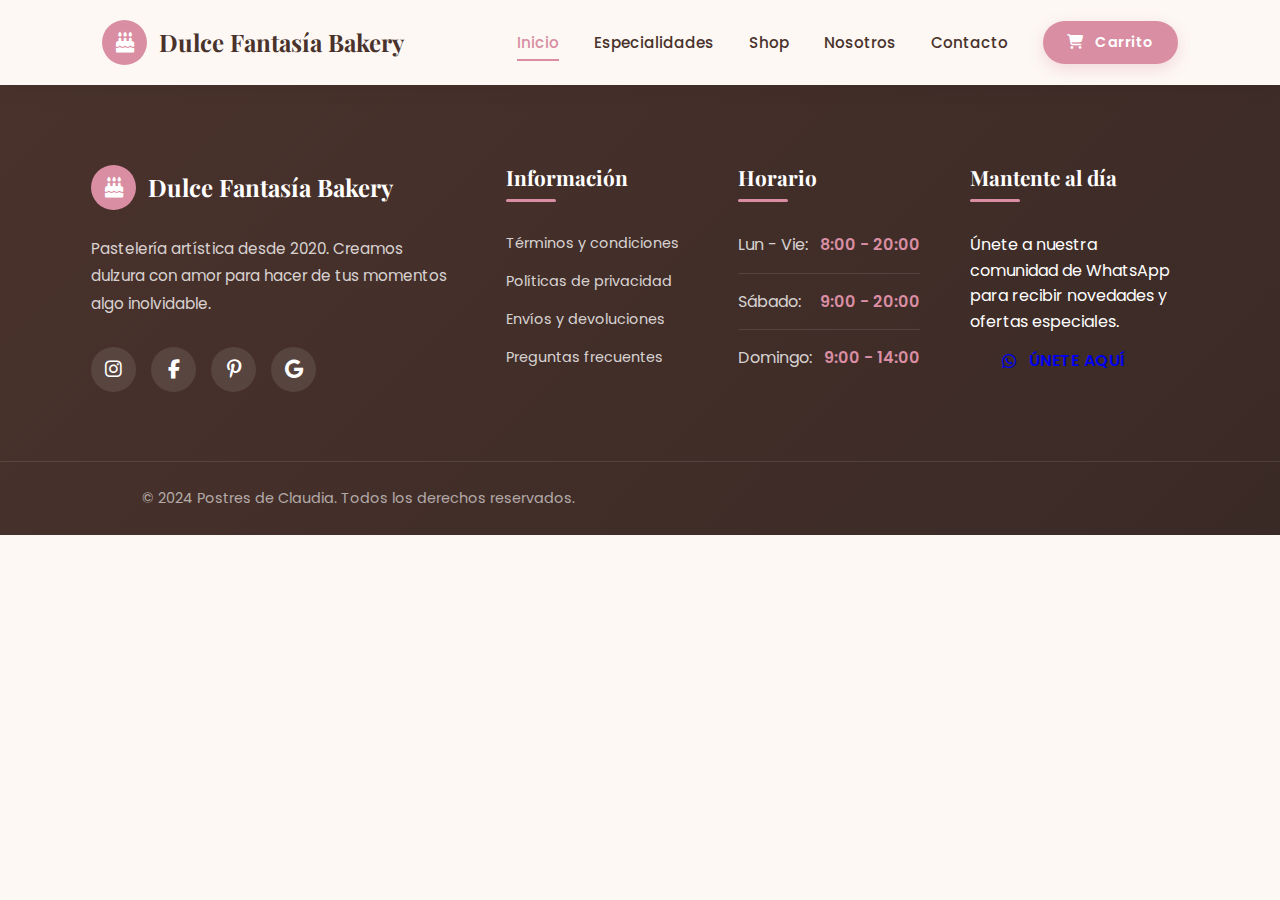
<file: envios y devoluciones.html>
<!DOCTYPE html>
<html lang="es">

<head>
    <meta charset="UTF-8">
    <meta name="viewport" content="width=device-width, initial-scale=1.0">
    <title>Postres de Claudia - Pastelería Artística</title>

    <!-- Meta tags para SEO y redes sociales -->
    <meta name="description"
        content="Pastelería artesanal Postres de Claudia. Endulzamos tus momentos especiales con pasteles y dulces artesanales hechos con amor.">
    <meta name="keywords"
        content="pastelería, postres, pasteles, dulces, repostería, Madrid, Claudia, croissants, tarta chocolate">
    <meta name="author" content="Postres de Claudia">
    <meta property="og:title" content="Postres de Claudia - Pastelería Artística">
    <meta property="og:description" content="Endulzamos tus momentos especiales con pasteles artesanales">
    <meta property="og:image" content="https://images.unsplash.com/photo-1535141192574-5d4897c12636">
    <meta property="og:url" content="https://postresdeclaudia.com">


    <!-- Fuentes e iconos -->
    <link
        href="https://fonts.googleapis.com/css2?family=Playfair+Display:wght@700&family=Poppins:wght@300;400;600&display=swap"
        rel="stylesheet">
    <link rel="stylesheet" href="https://cdnjs.cloudflare.com/ajax/libs/font-awesome/6.4.0/css/all.min.css">

    <!-- Favicon (simulado con emoji) -->
    <link rel="icon"
        href="data:image/svg+xml,<svg xmlns=%22http://www.w3.org/2000/svg%22 viewBox=%220 0 100 100%22><text y=%22.9em%22 font-size=%2290%22>🎂</text></svg>">
    <link rel="stylesheet" href="./style.css">
</head>

<body>
    <!-- Header -->
    <header>
        <a href="./index.html" class="logo">
            <div class="logo-icon">
                <i class="fas fa-birthday-cake"></i>
            </div>
            <span>Dulce Fantasía Bakery</span>
        </a>

        <button class="mobile-menu-btn" aria-label="Abrir menú">
            <i class="fas fa-bars"></i>
        </button>

        <nav aria-label="Navegación principal">
            <ul class="nav-list" role="menubar">
                <li role="none">
                    <a href="./index.html" class="nav-link active" role="menuitem" aria-current="page">Inicio</a>
                </li>
                <li role="none">
                    <a href="./index.html#especialidades" class="nav-link" role="menuitem">Especialidades</a>
                </li>
                <li role="none">
                    <a href="./index.html#shop" class="nav-link" role="menuitem">Shop</a>
                </li>
                <li role="none">
                    <a href="./index.html#nosotros" class="nav-link" role="menuitem">Nosotros</a>
                </li>
                <li role="none">
                    <a href="./index.html#contacto" class="nav-link" role="menuitem">Contacto</a>
                </li>
                <li role="none">
                    <a href="tel:+123456789" class="btn btn-primary btn-small" role="menuitem">
                        <i class="fas fa-shopping-cart"></i>
                        Carrito
                    </a>
                </li>
            </ul>
        </nav>
    </header>

    <!-- Informacion -->
    <section class="legal">
     
    </section>

    <!-- Footer -->
    <footer class="footer">
        <div class="footer-container">
            <!-- Columna 1: Logo y descripción -->
            <div class="footer-column logo-column">
                <a href="#inicio" class="footer-logo">
                    <div class="logo-icon">
                        <i class="fas fa-birthday-cake"></i>
                    </div>
                    <span>Dulce Fantasía Bakery</span>
                </a>
                <p class="footer-description">
                    Pastelería artística desde 2020. Creamos dulzura con amor para hacer de tus momentos algo
                    inolvidable.
                </p>
                <div class="social-links">
                    <a href="https://www.instagram.com/dulcefantasiaoficial/" class="social-link"
                        aria-label="Síguenos en Instagram">
                        <i class="fab fa-instagram"></i>
                    </a>
                    <a href="https://www.facebook.com/DulceFantasiaOficialCakeShop" class="social-link"
                        aria-label="Síguenos en Facebook">
                        <i class="fab fa-facebook-f"></i>
                    </a>
                    <a href="https://www.pinterest.com/dulcefantasiaoficial/" class="social-link"
                        aria-label="Síguenos en Pinterest">
                        <i class="fab fa-pinterest-p"></i>
                    </a>
                    <a href="https://sites.google.com/view/dulcefantasiacakeshop" class="social-link"
                        aria-label="Visita nuestra página web">
                        <i class="fab fa-google"></i>
                    </a>
                </div>
            </div>

            <!-- Columna 2: Legalidad -->
            <div class="footer-column">
                <h4 class="footer-title">Información</h4>
                <a class="footer-legal" href="./terminos y condiciones.html">Términos y condiciones</a>
                <a class="footer-legal" href="./politicas de privacidad.html">Políticas de privacidad</a>
                <a class="footer-legal" href="./envios y devoluciones.html">Envíos y devoluciones</a>
                <a class="footer-legal" href="./preguntas frecuentes.html">Preguntas frecuentes</a>
            </div>

            <!-- Columna 3: Horario -->
            <div class="footer-column">
                <h4 class="footer-title">Horario</h4>
                <ul class="footer-schedule">
                    <li>
                        <span class="day">Lun - Vie:</span>
                        <span class="time">8:00 - 20:00</span>
                    </li>
                    <li>
                        <span class="day">Sábado:</span>
                        <span class="time">9:00 - 20:00</span>
                    </li>
                    <li>
                        <span class="day">Domingo:</span>
                        <span class="time">9:00 - 14:00</span>
                    </li>
                </ul>
            </div>

            <!-- Columna 4: WhatsApp -->
            <div class="footer-column">
                <h4 class="footer-title">Mantente al día</h4>
                <p class="newsletter-text">Únete a nuestra comunidad de WhatsApp para recibir novedades y ofertas
                    especiales.</p>
                <a href="https://wa.me/34123456789" target="_blank" class="btn btn-whatsapp"
                    aria-label="Contáctanos por WhatsApp">
                    <i class="fab fa-whatsapp"></i>
                    ÚNETE AQUÍ
                </a>
            </div>
        </div>

        <!-- Línea separadora y copyright -->
        <div class="footer-bottom">
            <div class="footer-bottom-container">
                <p class="copyright">
                    © 2024 Postres de Claudia. Todos los derechos reservados.
                </p>
            </div>
        </div>
    </footer>
    <script src="./javascript.js"></script>
</body>

</html>
</file>
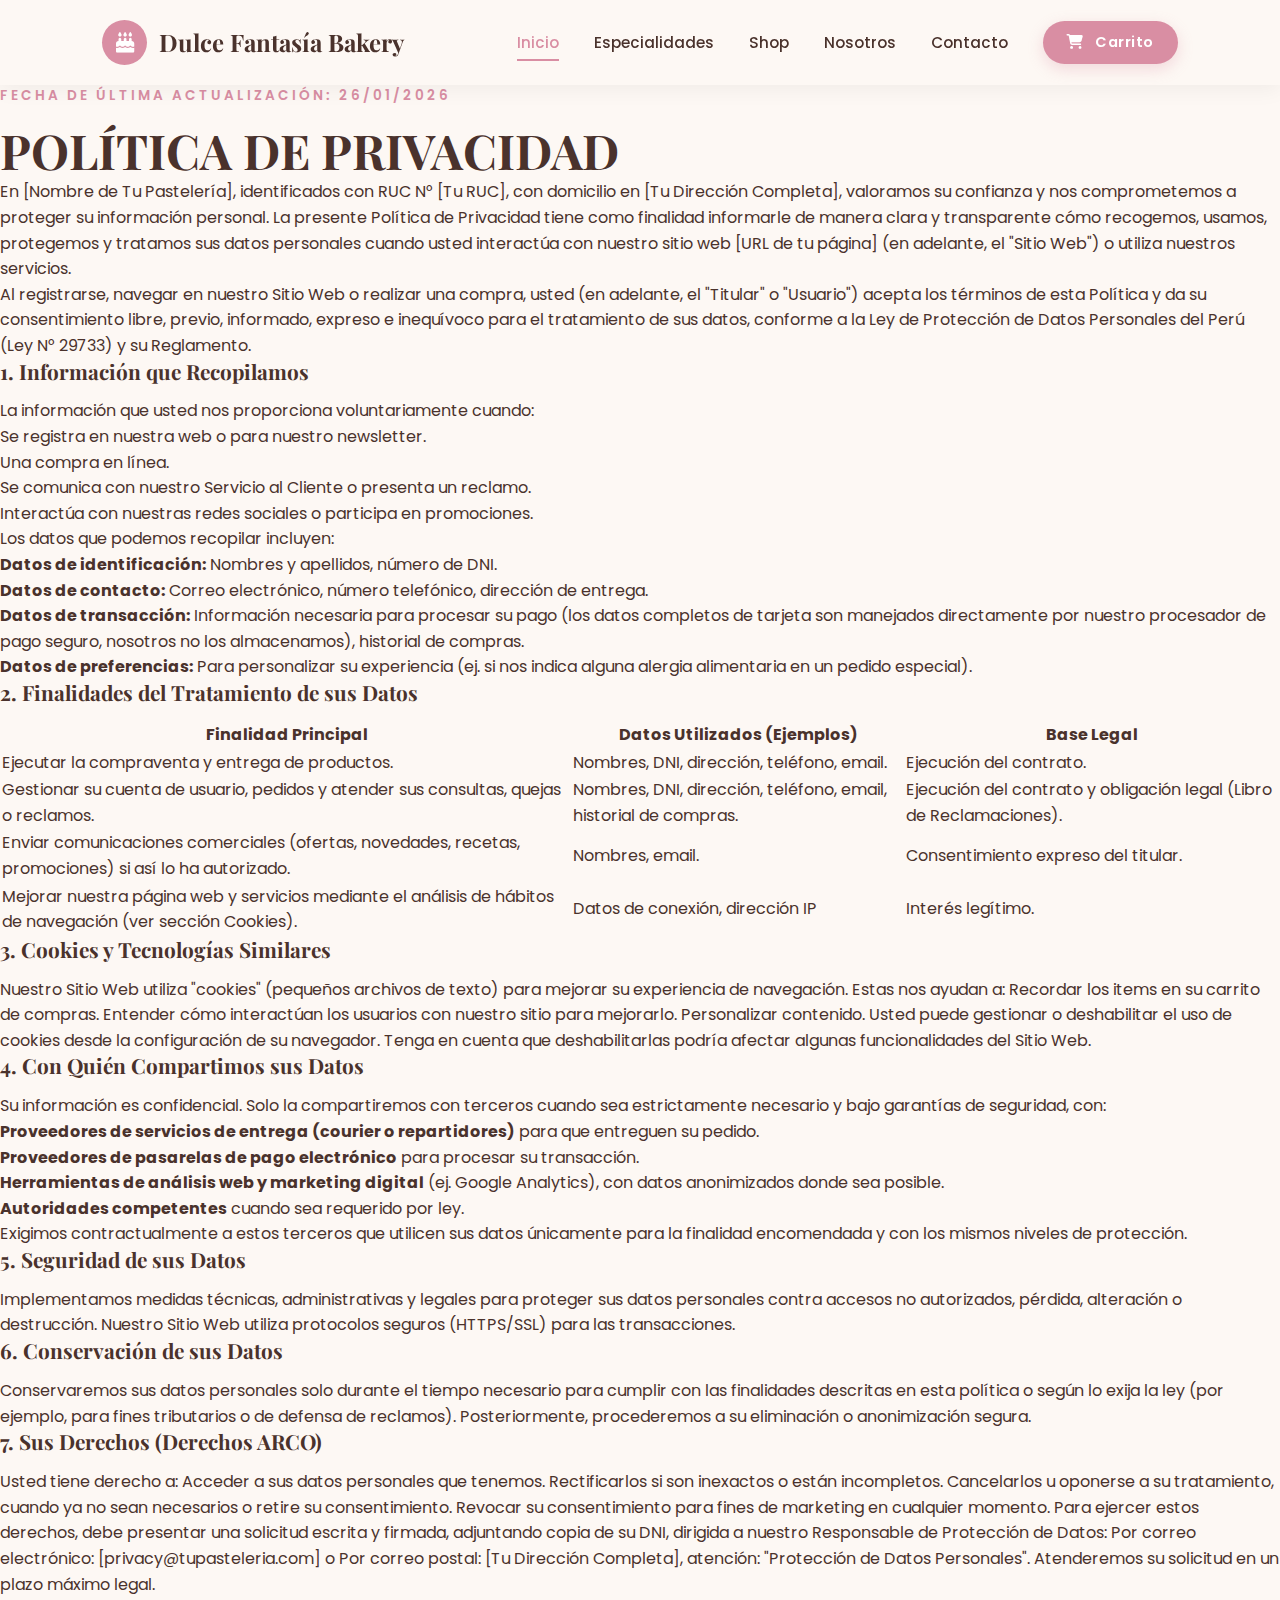
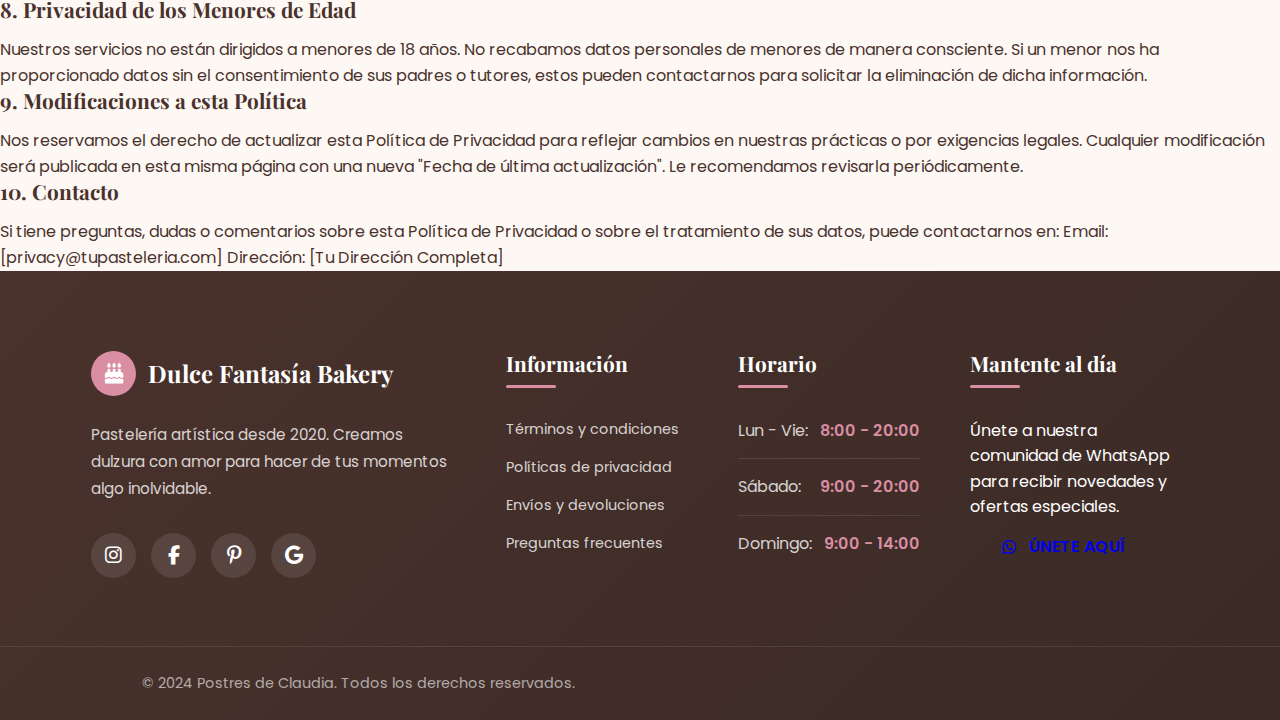
<file: politicas de privacidad.html>
<!DOCTYPE html>
<html lang="es">

<head>
    <meta charset="UTF-8">
    <meta name="viewport" content="width=device-width, initial-scale=1.0">
    <title>Postres de Claudia - Pastelería Artística</title>

    <!-- Meta tags para SEO y redes sociales -->
    <meta name="description"
        content="Pastelería artesanal Postres de Claudia. Endulzamos tus momentos especiales con pasteles y dulces artesanales hechos con amor.">
    <meta name="keywords"
        content="pastelería, postres, pasteles, dulces, repostería, Madrid, Claudia, croissants, tarta chocolate">
    <meta name="author" content="Postres de Claudia">
    <meta property="og:title" content="Postres de Claudia - Pastelería Artística">
    <meta property="og:description" content="Endulzamos tus momentos especiales con pasteles artesanales">
    <meta property="og:image" content="https://images.unsplash.com/photo-1535141192574-5d4897c12636">
    <meta property="og:url" content="https://postresdeclaudia.com">


    <!-- Fuentes e iconos -->
    <link
        href="https://fonts.googleapis.com/css2?family=Playfair+Display:wght@700&family=Poppins:wght@300;400;600&display=swap"
        rel="stylesheet">
    <link rel="stylesheet" href="https://cdnjs.cloudflare.com/ajax/libs/font-awesome/6.4.0/css/all.min.css">

    <!-- Favicon (simulado con emoji) -->
    <link rel="icon"
        href="data:image/svg+xml,<svg xmlns=%22http://www.w3.org/2000/svg%22 viewBox=%220 0 100 100%22><text y=%22.9em%22 font-size=%2290%22>🎂</text></svg>">
    <link rel="stylesheet" href="./style.css">
</head>

<body>
    <!-- Header -->
    <header>
        <a href="./index.html" class="logo">
            <div class="logo-icon">
                <i class="fas fa-birthday-cake"></i>
            </div>
            <span>Dulce Fantasía Bakery</span>
        </a>

        <button class="mobile-menu-btn" aria-label="Abrir menú">
            <i class="fas fa-bars"></i>
        </button>

        <nav aria-label="Navegación principal">
            <ul class="nav-list" role="menubar">
                <li role="none">
                    <a href="./index.html" class="nav-link active" role="menuitem" aria-current="page">Inicio</a>
                </li>
                <li role="none">
                    <a href="./index.html#especialidades" class="nav-link" role="menuitem">Especialidades</a>
                </li>
                <li role="none">
                    <a href="./index.html#shop" class="nav-link" role="menuitem">Shop</a>
                </li>
                <li role="none">
                    <a href="./index.html#nosotros" class="nav-link" role="menuitem">Nosotros</a>
                </li>
                <li role="none">
                    <a href="./index.html#contacto" class="nav-link" role="menuitem">Contacto</a>
                </li>
                <li role="none">
                    <a href="tel:+123456789" class="btn btn-primary btn-small" role="menuitem">
                        <i class="fas fa-shopping-cart"></i>
                        Carrito
                    </a>
                </li>
            </ul>
        </nav>
    </header>

    <!-- Informacion -->
    <section class="legal">
        <div class="class-legal">
            <p class="section-tag">Fecha de última actualización: 26/01/2026</p>
            <h2 class="section-legal">POLÍTICA DE PRIVACIDAD</h2>
            <div>
                <p class="section-legal-p"> En [Nombre de Tu Pastelería], identificados con RUC N° [Tu RUC], con
                    domicilio en [Tu Dirección Completa],
                    valoramos su confianza y nos comprometemos a proteger su información personal. La presente Política
                    de Privacidad tiene como
                    finalidad informarle de manera clara y transparente cómo recogemos, usamos, protegemos y tratamos
                    sus datos personales cuando
                    usted interactúa con nuestro sitio web [URL de tu página] (en adelante, el "Sitio Web") o utiliza
                    nuestros servicios.<br>Al
                    registrarse, navegar en nuestro Sitio Web o realizar una compra, usted (en adelante, el "Titular" o
                    "Usuario") acepta los términos
                    de esta Política y da su consentimiento libre, previo, informado, expreso e inequívoco para el
                    tratamiento de sus datos, conforme a
                    la Ley de Protección de Datos Personales del Perú (Ley N° 29733) y su Reglamento.
                </p>

                <h4>1. Información que Recopilamos </h4>
                <div class="section-legal-p">La información que usted nos proporciona voluntariamente cuando:
                    <ul>
                        <li>Se registra en nuestra web o para nuestro newsletter.</li>
                        <li>Una compra en línea.</li>
                        <li>Se comunica con nuestro Servicio al Cliente o presenta un reclamo.</li>
                        <li>Interactúa con nuestras redes sociales o participa en promociones.</li>
                    </ul>
                    Los datos que podemos recopilar incluyen:<br>
                    <ul>
                        <li><strong>Datos de identificación:</strong> Nombres y apellidos, número de DNI.</li>
                        <li><strong>Datos de contacto:</strong> Correo electrónico, número telefónico, dirección de
                            entrega.</li>
                        <li><strong>Datos de transacción:</strong> Información necesaria para procesar su pago (los
                            datos completos de tarjeta son manejados
                            directamente por nuestro procesador de pago seguro, nosotros no los almacenamos), historial
                            de compras.</li>
                        <li><strong>Datos de preferencias:</strong> Para personalizar su experiencia (ej. si nos indica
                            alguna alergia alimentaria en un
                            pedido especial).</li>
                    </ul>
                    <p class="section-legal-p"></p>
                </div>

                <h4>2. Finalidades del Tratamiento de sus Datos</h4>
                <div class="section-legal-p">
                    <table>
                        <thead>
                            <tr>
                                <th>Finalidad Principal</th>
                                <th>Datos Utilizados (Ejemplos)</th>
                                <th>Base Legal</th>
                            </tr>
                        </thead>
                        <tbody>
                            <tr>
                                <td>Ejecutar la compraventa y entrega de productos.</td>
                                <td>Nombres, DNI, dirección, teléfono, email.</td>
                                <td>Ejecución del contrato.</td>
                            </tr>
                            <tr>
                                <td>Gestionar su cuenta de usuario, pedidos y atender sus consultas, quejas o reclamos.
                                </td>
                                <td>Nombres, DNI, dirección, teléfono, email, historial de compras.</td>
                                <td>Ejecución del contrato y obligación legal (Libro de Reclamaciones).</td>
                            </tr>
                            <tr>
                                <td>Enviar comunicaciones comerciales (ofertas, novedades, recetas, promociones) si así
                                    lo ha autorizado.</td>
                                <td>Nombres, email.</td>
                                <td>Consentimiento expreso del titular.</td>
                            </tr>
                            <tr>
                                <td>Mejorar nuestra página web y servicios mediante el análisis de hábitos de navegación
                                    (ver sección Cookies).</td>
                                <td>Datos de conexión, dirección IP</td>
                                <td>Interés legítimo.</td>
                            </tr>
                        </tbody>
                    </table>
                </div>

                <H4>3. Cookies y Tecnologías Similares</H4>
                <p class="section-legal-p">Nuestro Sitio Web utiliza "cookies" (pequeños archivos de texto) para mejorar
                    su experiencia de navegación.
                    Estas nos ayudan a:
                    Recordar los items en su carrito de compras.
                    Entender cómo interactúan los usuarios con nuestro sitio para mejorarlo.
                    Personalizar contenido.
                    Usted puede gestionar o deshabilitar el uso de cookies desde la configuración de su navegador.
                    Tenga en cuenta que deshabilitarlas podría afectar algunas funcionalidades del Sitio Web.
                </p>

                <H4>4. Con Quién Compartimos sus Datos</H4>
                <div class="section-legal-p">Su información es confidencial. Solo la compartiremos con terceros cuando
                    sea estrictamente necesario y
                    bajo garantías de seguridad, con:
                    <ul>
                        <li><strong>Proveedores de servicios de entrega (courier o repartidores)</strong> para que
                            entreguen su pedido.</li>
                        <li><strong>Proveedores de pasarelas de pago electrónico</strong> para procesar su transacción.
                        </li>
                        <li><strong>Herramientas de análisis web y marketing digital</strong> (ej. Google Analytics),
                            con datos anonimizados donde sea
                            posible.</li>
                        <li><strong>Autoridades competentes</strong> cuando sea requerido por ley.</li>
                        Exigimos contractualmente a estos terceros que utilicen sus datos únicamente para la finalidad
                        encomendada y con los mismos
                        niveles de protección.</li>
                    </ul>
                </div>

                <H4>5. Seguridad de sus Datos</H4>
                <p class="section-legal-p">Implementamos medidas técnicas, administrativas y legales para proteger sus
                    datos personales contra accesos
                    no autorizados, pérdida, alteración o destrucción. Nuestro Sitio Web utiliza protocolos seguros
                    (HTTPS/SSL) para las transacciones.
                </p>

                <H4>6. Conservación de sus Datos</H4>
                <p class="section-legal-p">Conservaremos sus datos personales solo durante el tiempo necesario para
                    cumplir con las finalidades
                    descritas en esta política o según lo exija la ley (por ejemplo, para fines tributarios o de defensa
                    de reclamos). Posteriormente,
                    procederemos a su eliminación o anonimización segura.
                </p>

                <H4>7. Sus Derechos (Derechos ARCO)</H4>
                <p class="section-legal-p">Usted tiene derecho a:
                    Acceder a sus datos personales que tenemos.
                    Rectificarlos si son inexactos o están incompletos.
                    Cancelarlos u oponerse a su tratamiento, cuando ya no sean necesarios o retire su consentimiento.
                    Revocar su consentimiento para fines de marketing en cualquier momento.
                    Para ejercer estos derechos, debe presentar una solicitud escrita y firmada, adjuntando copia de su
                    DNI, dirigida a nuestro
                    Responsable de Protección de Datos:
                    Por correo electrónico: [privacy@tupasteleria.com] o
                    Por correo postal: [Tu Dirección Completa], atención: "Protección de Datos Personales".
                    Atenderemos su solicitud en un plazo máximo legal.
                </p>

                <H4>8. Privacidad de los Menores de Edad</H4>
                <p class="section-legal-p">Nuestros servicios no están dirigidos a menores de 18 años. No recabamos
                    datos personales de menores de
                    manera consciente. Si un menor nos ha proporcionado datos sin el consentimiento de sus padres o
                    tutores, estos pueden contactarnos
                    para solicitar la eliminación de dicha información.
                </p>

                <H4>9. Modificaciones a esta Política</H4>
                <p class="section-legal-p">Nos reservamos el derecho de actualizar esta Política de Privacidad para
                    reflejar cambios en nuestras
                    prácticas o por exigencias legales. Cualquier modificación será publicada en esta misma página con
                    una nueva "Fecha de última
                    actualización". Le recomendamos revisarla periódicamente.
                </p>

                <H4>10. Contacto</H4>
                <p class="section-legal-p">Si tiene preguntas, dudas o comentarios sobre esta Política de Privacidad o
                    sobre el tratamiento de sus
                    datos, puede contactarnos en:
                    Email: [privacy@tupasteleria.com]
                    Dirección: [Tu Dirección Completa]
                </p>
            </div>
        </div>
    </section>

    <!-- Footer -->
    <footer class="footer">
        <div class="footer-container">
            <!-- Columna 1: Logo y descripción -->
            <div class="footer-column logo-column">
                <a href="#inicio" class="footer-logo">
                    <div class="logo-icon">
                        <i class="fas fa-birthday-cake"></i>
                    </div>
                    <span>Dulce Fantasía Bakery</span>
                </a>
                <p class="footer-description">
                    Pastelería artística desde 2020. Creamos dulzura con amor para hacer de tus momentos algo
                    inolvidable.
                </p>
                <div class="social-links">
                    <a href="https://www.instagram.com/dulcefantasiaoficial/" class="social-link"
                        aria-label="Síguenos en Instagram">
                        <i class="fab fa-instagram"></i>
                    </a>
                    <a href="https://www.facebook.com/DulceFantasiaOficialCakeShop" class="social-link"
                        aria-label="Síguenos en Facebook">
                        <i class="fab fa-facebook-f"></i>
                    </a>
                    <a href="https://www.pinterest.com/dulcefantasiaoficial/" class="social-link"
                        aria-label="Síguenos en Pinterest">
                        <i class="fab fa-pinterest-p"></i>
                    </a>
                    <a href="https://sites.google.com/view/dulcefantasiacakeshop" class="social-link"
                        aria-label="Visita nuestra página web">
                        <i class="fab fa-google"></i>
                    </a>
                </div>
            </div>

            <!-- Columna 2: Legalidad -->
            <div class="footer-column">
                <h4 class="footer-title">Información</h4>
                <a class="footer-legal" href="./terminos y condiciones.html">Términos y condiciones</a>
                <a class="footer-legal" href="./politicas de privacidad.html">Políticas de privacidad</a>
                <a class="footer-legal" href="#">Envíos y devoluciones</a>
                <a class="footer-legal" href="#">Preguntas frecuentes</a>
            </div>

            <!-- Columna 3: Horario -->
            <div class="footer-column">
                <h4 class="footer-title">Horario</h4>
                <ul class="footer-schedule">
                    <li>
                        <span class="day">Lun - Vie:</span>
                        <span class="time">8:00 - 20:00</span>
                    </li>
                    <li>
                        <span class="day">Sábado:</span>
                        <span class="time">9:00 - 20:00</span>
                    </li>
                    <li>
                        <span class="day">Domingo:</span>
                        <span class="time">9:00 - 14:00</span>
                    </li>
                </ul>
            </div>

            <!-- Columna 4: WhatsApp -->
            <div class="footer-column">
                <h4 class="footer-title">Mantente al día</h4>
                <p class="newsletter-text">Únete a nuestra comunidad de WhatsApp para recibir novedades y ofertas
                    especiales.</p>
                <a href="https://wa.me/34123456789" target="_blank" class="btn btn-whatsapp"
                    aria-label="Contáctanos por WhatsApp">
                    <i class="fab fa-whatsapp"></i>
                    ÚNETE AQUÍ
                </a>
            </div>
        </div>

        <!-- Línea separadora y copyright -->
        <div class="footer-bottom">
            <div class="footer-bottom-container">
                <p class="copyright">
                    © 2024 Postres de Claudia. Todos los derechos reservados.
                </p>
            </div>
        </div>
    </footer>
    <script src="./javascript.js"></script>
</body>

</html>
</file>
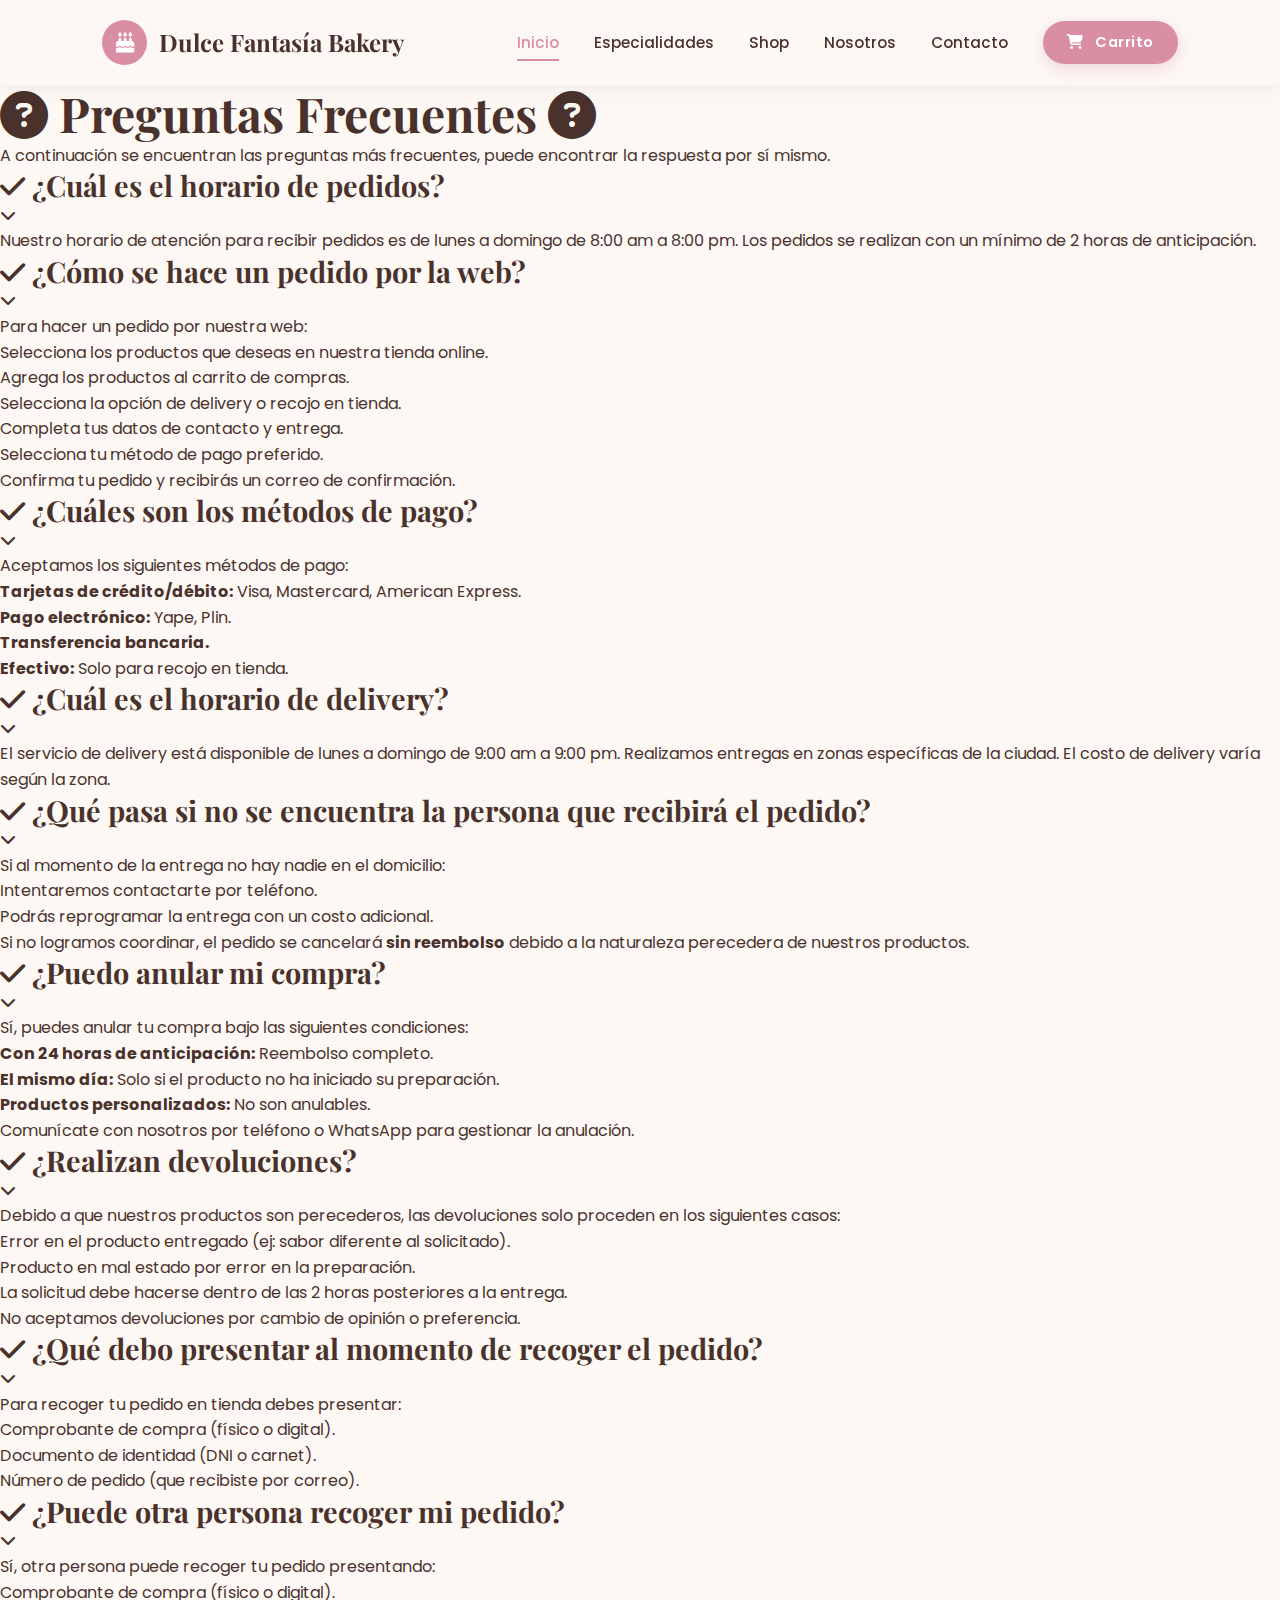
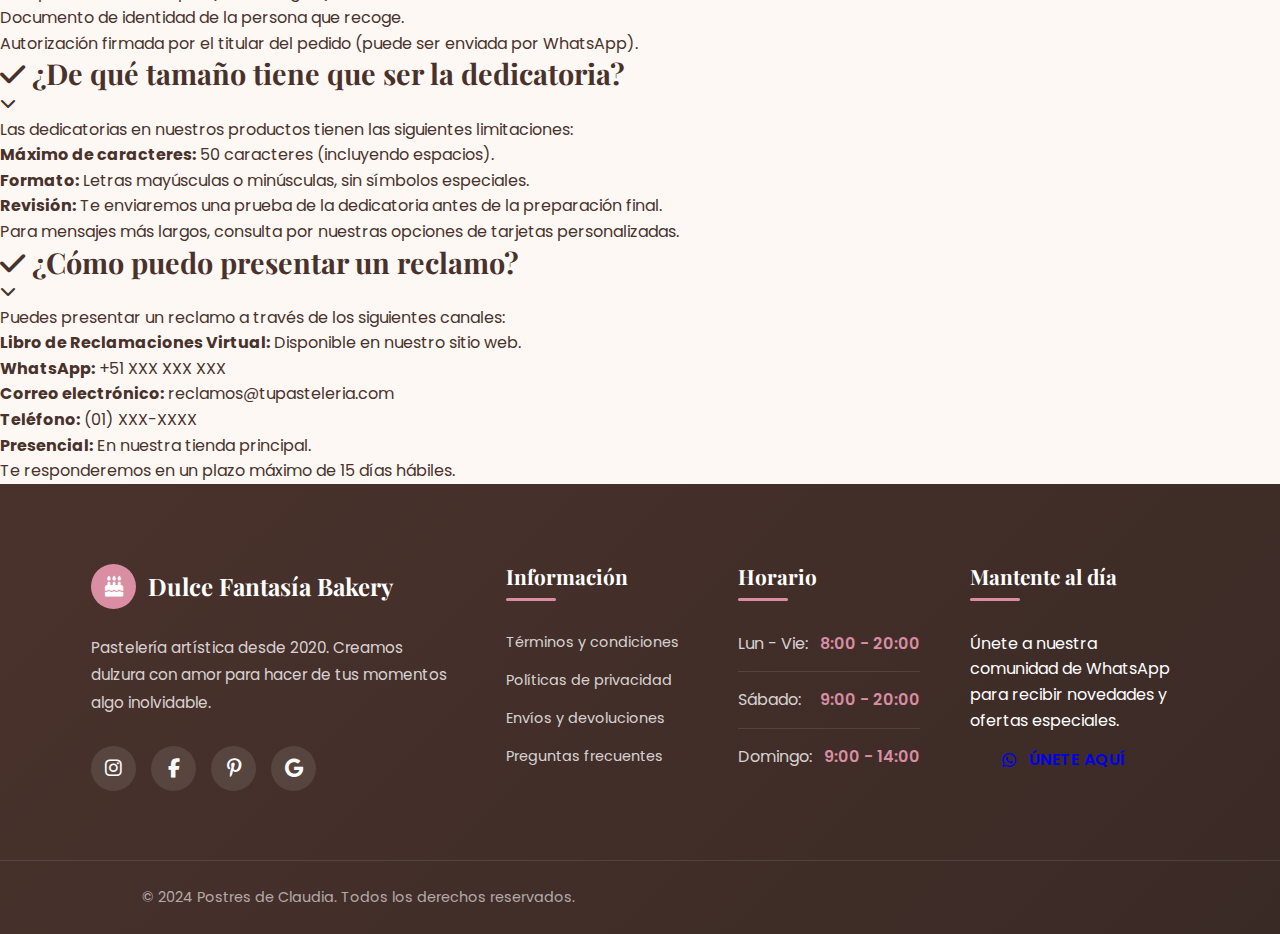
<file: preguntas frecuentes.html>
<!DOCTYPE html>
<html lang="es">

<head>
    <meta charset="UTF-8">
    <meta name="viewport" content="width=device-width, initial-scale=1.0">
    <title>Postres de Claudia - Pastelería Artística</title>

    <!-- Meta tags para SEO y redes sociales -->
    <meta name="description"
        content="Pastelería artesanal Postres de Claudia. Endulzamos tus momentos especiales con pasteles y dulces artesanales hechos con amor.">
    <meta name="keywords"
        content="pastelería, postres, pasteles, dulces, repostería, Madrid, Claudia, croissants, tarta chocolate">
    <meta name="author" content="Postres de Claudia">
    <meta property="og:title" content="Postres de Claudia - Pastelería Artística">
    <meta property="og:description" content="Endulzamos tus momentos especiales con pasteles artesanales">
    <meta property="og:image" content="https://images.unsplash.com/photo-1535141192574-5d4897c12636">
    <meta property="og:url" content="https://postresdeclaudia.com">


    <!-- Fuentes e iconos -->
    <link
        href="https://fonts.googleapis.com/css2?family=Playfair+Display:wght@700&family=Poppins:wght@300;400;600&display=swap"
        rel="stylesheet">
    <link rel="stylesheet" href="https://cdnjs.cloudflare.com/ajax/libs/font-awesome/6.4.0/css/all.min.css">

    <!-- Favicon (simulado con emoji) -->
    <link rel="icon"
        href="data:image/svg+xml,<svg xmlns=%22http://www.w3.org/2000/svg%22 viewBox=%220 0 100 100%22><text y=%22.9em%22 font-size=%2290%22>🎂</text></svg>">
    <link rel="stylesheet" href="./style.css">
</head>

<body>
    <!-- Header -->
    <header>
        <a href="./index.html" class="logo">
            <div class="logo-icon">
                <i class="fas fa-birthday-cake"></i>
            </div>
            <span>Dulce Fantasía Bakery</span>
        </a>

        <button class="mobile-menu-btn" aria-label="Abrir menú">
            <i class="fas fa-bars"></i>
        </button>

        <nav aria-label="Navegación principal">
            <ul class="nav-list" role="menubar">
                <li role="none">
                    <a href="./index.html" class="nav-link active" role="menuitem" aria-current="page">Inicio</a>
                </li>
                <li role="none">
                    <a href="./index.html#especialidades" class="nav-link" role="menuitem">Especialidades</a>
                </li>
                <li role="none">
                    <a href="./index.html#shop" class="nav-link" role="menuitem">Shop</a>
                </li>
                <li role="none">
                    <a href="./index.html#nosotros" class="nav-link" role="menuitem">Nosotros</a>
                </li>
                <li role="none">
                    <a href="./index.html#contacto" class="nav-link" role="menuitem">Contacto</a>
                </li>
                <li role="none">
                    <a href="tel:+123456789" class="btn btn-primary btn-small" role="menuitem">
                        <i class="fas fa-shopping-cart"></i>
                        Carrito
                    </a>
                </li>
            </ul>
        </nav>
    </header>

    <!-- Informacion -->
    <section class="legal">
        <h2 class="section-legal"><i class="fas fa-question-circle"></i> Preguntas Frecuentes <i
                class="fas fa-question-circle"></i></h2>
        <p class="faq-intro">
            A continuación se encuentran las preguntas más frecuentes, puede encontrar la respuesta por sí mismo.
        </p>

        <div class="faq-accordion">
            <!-- Pregunta 1 -->
            <div class="faq-item">
                <div class="faq-question">
                    <h3><i class="fa-solid fa-check">&nbsp</i>¿Cuál es el horario de pedidos?</h3>
                    <span class="faq-icon"><i class="fas fa-chevron-down"></i></span>
                </div>
                <div class="faq-answer">
                    <p class="faq-answer">Nuestro horario de atención para recibir pedidos es de lunes a domingo de 8:00 am a 8:00 pm. Los
                        pedidos se realizan con un mínimo de 2 horas de anticipación.</p>
                </div>
            </div>

            <!-- Pregunta 2 -->
            <div class="faq-item">
                <div class="faq-question">
                    <h3><i class="fa-solid fa-check">&nbsp</i>¿Cómo se hace un pedido por la web?</h3>
                    <span class="faq-icon"><i class="fas fa-chevron-down"></i></span>
                </div>
                <div class="faq-answer">
                    <p>Para hacer un pedido por nuestra web:</p>
                    <ol>
                        <li>Selecciona los productos que deseas en nuestra tienda online.</li>
                        <li>Agrega los productos al carrito de compras.</li>
                        <li>Selecciona la opción de delivery o recojo en tienda.</li>
                        <li>Completa tus datos de contacto y entrega.</li>
                        <li>Selecciona tu método de pago preferido.</li>
                        <li>Confirma tu pedido y recibirás un correo de confirmación.</li>
                    </ol>
                </div>
            </div>

            <!-- Pregunta 3 -->
            <div class="faq-item">
                <div class="faq-question">
                    <h3><i class="fa-solid fa-check">&nbsp</i>¿Cuáles son los métodos de pago?</h3>
                    <span class="faq-icon"><i class="fas fa-chevron-down"></i></span>
                </div>
                <div class="faq-answer">
                    <p>Aceptamos los siguientes métodos de pago:</p>
                    <ul>
                        <li><strong>Tarjetas de crédito/débito:</strong> Visa, Mastercard, American Express.</li>
                        <li><strong>Pago electrónico:</strong> Yape, Plin.</li>
                        <li><strong>Transferencia bancaria.</strong></li>
                        <li><strong>Efectivo:</strong> Solo para recojo en tienda.</li>
                    </ul>
                </div>
            </div>

            <!-- Pregunta 4 -->
            <div class="faq-item">
                <div class="faq-question">
                    <h3><i class="fa-solid fa-check">&nbsp</i>¿Cuál es el horario de delivery?</h3>
                    <span class="faq-icon"><i class="fas fa-chevron-down"></i></span>
                </div>
                <div class="faq-answer">
                    <p>El servicio de delivery está disponible de lunes a domingo de 9:00 am a 9:00 pm. Realizamos
                        entregas en zonas específicas de la ciudad. El costo de delivery varía según la zona.</p>
                </div>
            </div>

            <!-- Pregunta 5 -->
            <div class="faq-item">
                <div class="faq-question">
                    <h3><i class="fa-solid fa-check">&nbsp</i>¿Qué pasa si no se encuentra la persona que recibirá el pedido?</h3>
                    <span class="faq-icon"><i class="fas fa-chevron-down"></i></span>
                </div>
                <div class="faq-answer">
                    <p>Si al momento de la entrega no hay nadie en el domicilio:</p>
                    <ul>
                        <li>Intentaremos contactarte por teléfono.</li>
                        <li>Podrás reprogramar la entrega con un costo adicional.</li>
                        <li>Si no logramos coordinar, el pedido se cancelará <strong>sin reembolso</strong> debido a la
                            naturaleza perecedera de nuestros productos.</li>
                    </ul>
                </div>
            </div>

            <!-- Pregunta 6 -->
            <div class="faq-item">
                <div class="faq-question">
                    <h3><i class="fa-solid fa-check">&nbsp</i>¿Puedo anular mi compra?</h3>
                    <span class="faq-icon"><i class="fas fa-chevron-down"></i></span>
                </div>
                <div class="faq-answer">
                    <p>Sí, puedes anular tu compra bajo las siguientes condiciones:</p>
                    <ul>
                        <li><strong>Con 24 horas de anticipación:</strong> Reembolso completo.</li>
                        <li><strong>El mismo día:</strong> Solo si el producto no ha iniciado su preparación.</li>
                        <li><strong>Productos personalizados:</strong> No son anulables.</li>
                    </ul>
                    <p>Comunícate con nosotros por teléfono o WhatsApp para gestionar la anulación.</p>
                </div>
            </div>

            <!-- Pregunta 7 -->
            <div class="faq-item">
                <div class="faq-question">
                    <h3><i class="fa-solid fa-check">&nbsp</i>¿Realizan devoluciones?</h3>
                    <span class="faq-icon"><i class="fas fa-chevron-down"></i></span>
                </div>
                <div class="faq-answer">
                    <p>Debido a que nuestros productos son perecederos, las devoluciones solo proceden en los siguientes
                        casos:</p>
                    <ul>
                        <li>Error en el producto entregado (ej: sabor diferente al solicitado).</li>
                        <li>Producto en mal estado por error en la preparación.</li>
                        <li>La solicitud debe hacerse dentro de las 2 horas posteriores a la entrega.</li>
                    </ul>
                    <p>No aceptamos devoluciones por cambio de opinión o preferencia.</p>
                </div>
            </div>

            <!-- Pregunta 8 -->
            <div class="faq-item">
                <div class="faq-question">
                    <h3><i class="fa-solid fa-check">&nbsp</i>¿Qué debo presentar al momento de recoger el pedido?</h3>
                    <span class="faq-icon"><i class="fas fa-chevron-down"></i></span>
                </div>
                <div class="faq-answer">
                    <p>Para recoger tu pedido en tienda debes presentar:</p>
                    <ul>
                        <li>Comprobante de compra (físico o digital).</li>
                        <li>Documento de identidad (DNI o carnet).</li>
                        <li>Número de pedido (que recibiste por correo).</li>
                    </ul>
                </div>
            </div>

            <!-- Pregunta 9 -->
            <div class="faq-item">
                <div class="faq-question">
                    <h3><i class="fa-solid fa-check">&nbsp</i>¿Puede otra persona recoger mi pedido?</h3>
                    <span class="faq-icon"><i class="fas fa-chevron-down"></i></span>
                </div>
                <div class="faq-answer">
                    <p>Sí, otra persona puede recoger tu pedido presentando:</p>
                    <ul>
                        <li>Comprobante de compra (físico o digital).</li>
                        <li>Documento de identidad de la persona que recoge.</li>
                        <li>Autorización firmada por el titular del pedido (puede ser enviada por WhatsApp).</li>
                    </ul>
                </div>
            </div>

            <!-- Pregunta 10 -->
            <div class="faq-item">
                <div class="faq-question">
                    <h3><i class="fa-solid fa-check">&nbsp</i>¿De qué tamaño tiene que ser la dedicatoria?</h3>
                    <span class="faq-icon"><i class="fas fa-chevron-down"></i></span>
                </div>
                <div class="faq-answer">
                    <p>Las dedicatorias en nuestros productos tienen las siguientes limitaciones:</p>
                    <ul>
                        <li><strong>Máximo de caracteres:</strong> 50 caracteres (incluyendo espacios).</li>
                        <li><strong>Formato:</strong> Letras mayúsculas o minúsculas, sin símbolos especiales.</li>
                        <li><strong>Revisión:</strong> Te enviaremos una prueba de la dedicatoria antes de la
                            preparación final.</li>
                    </ul>
                    <p>Para mensajes más largos, consulta por nuestras opciones de tarjetas personalizadas.</p>
                </div>
            </div>

            <!-- Pregunta 11 -->
            <div class="faq-item">
                <div class="faq-question">
                    <h3><i class="fa-solid fa-check">&nbsp</i>¿Cómo puedo presentar un reclamo?</h3>
                    <span class="faq-icon"><i class="fas fa-chevron-down"></i></span>
                </div>
                <div class="faq-answer">
                    <p>Puedes presentar un reclamo a través de los siguientes canales:</p>
                    <ul>
                        <li><strong>Libro de Reclamaciones Virtual:</strong> Disponible en nuestro sitio web.</li>
                        <li><strong>WhatsApp:</strong> +51 XXX XXX XXX</li>
                        <li><strong>Correo electrónico:</strong> reclamos@tupasteleria.com</li>
                        <li><strong>Teléfono:</strong> (01) XXX-XXXX</li>
                        <li><strong>Presencial:</strong> En nuestra tienda principal.</li>
                    </ul>
                    <p>Te responderemos en un plazo máximo de 15 días hábiles.</p>
                </div>
            </div>
        </div>


    </section>

    <!-- Footer -->
    <footer class="footer">
        <div class="footer-container">
            <!-- Columna 1: Logo y descripción -->
            <div class="footer-column logo-column">
                <a href="#inicio" class="footer-logo">
                    <div class="logo-icon">
                        <i class="fas fa-birthday-cake"></i>
                    </div>
                    <span>Dulce Fantasía Bakery</span>
                </a>
                <p class="footer-description">
                    Pastelería artística desde 2020. Creamos dulzura con amor para hacer de tus momentos algo
                    inolvidable.
                </p>
                <div class="social-links">
                    <a href="https://www.instagram.com/dulcefantasiaoficial/" class="social-link"
                        aria-label="Síguenos en Instagram">
                        <i class="fab fa-instagram"></i>
                    </a>
                    <a href="https://www.facebook.com/DulceFantasiaOficialCakeShop" class="social-link"
                        aria-label="Síguenos en Facebook">
                        <i class="fab fa-facebook-f"></i>
                    </a>
                    <a href="https://www.pinterest.com/dulcefantasiaoficial/" class="social-link"
                        aria-label="Síguenos en Pinterest">
                        <i class="fab fa-pinterest-p"></i>
                    </a>
                    <a href="https://sites.google.com/view/dulcefantasiacakeshop" class="social-link"
                        aria-label="Visita nuestra página web">
                        <i class="fab fa-google"></i>
                    </a>
                </div>
            </div>

            <!-- Columna 2: Legalidad -->
            <div class="footer-column">
                <h4 class="footer-title">Información</h4>
                <a class="footer-legal" href="./terminos y condiciones.html">Términos y condiciones</a>
                <a class="footer-legal" href="./politicas de privacidad.html">Políticas de privacidad</a>
                <a class="footer-legal" href="./envios y devoluciones.html">Envíos y devoluciones</a>
                <a class="footer-legal" href="./preguntas frecuentes.html">Preguntas frecuentes</a>
            </div>

            <!-- Columna 3: Horario -->
            <div class="footer-column">
                <h4 class="footer-title">Horario</h4>
                <ul class="footer-schedule">
                    <li>
                        <span class="day">Lun - Vie:</span>
                        <span class="time">8:00 - 20:00</span>
                    </li>
                    <li>
                        <span class="day">Sábado:</span>
                        <span class="time">9:00 - 20:00</span>
                    </li>
                    <li>
                        <span class="day">Domingo:</span>
                        <span class="time">9:00 - 14:00</span>
                    </li>
                </ul>
            </div>

            <!-- Columna 4: WhatsApp -->
            <div class="footer-column">
                <h4 class="footer-title">Mantente al día</h4>
                <p class="newsletter-text">Únete a nuestra comunidad de WhatsApp para recibir novedades y ofertas
                    especiales.</p>
                <a href="https://wa.me/34123456789" target="_blank" class="btn btn-whatsapp"
                    aria-label="Contáctanos por WhatsApp">
                    <i class="fab fa-whatsapp"></i>
                    ÚNETE AQUÍ
                </a>
            </div>
        </div>

        <!-- Línea separadora y copyright -->
        <div class="footer-bottom">
            <div class="footer-bottom-container">
                <p class="copyright">
                    © 2024 Postres de Claudia. Todos los derechos reservados.
                </p>
            </div>
        </div>
    </footer>
</body>
    <script src="./javascript.js"></script>
</html>
</file>
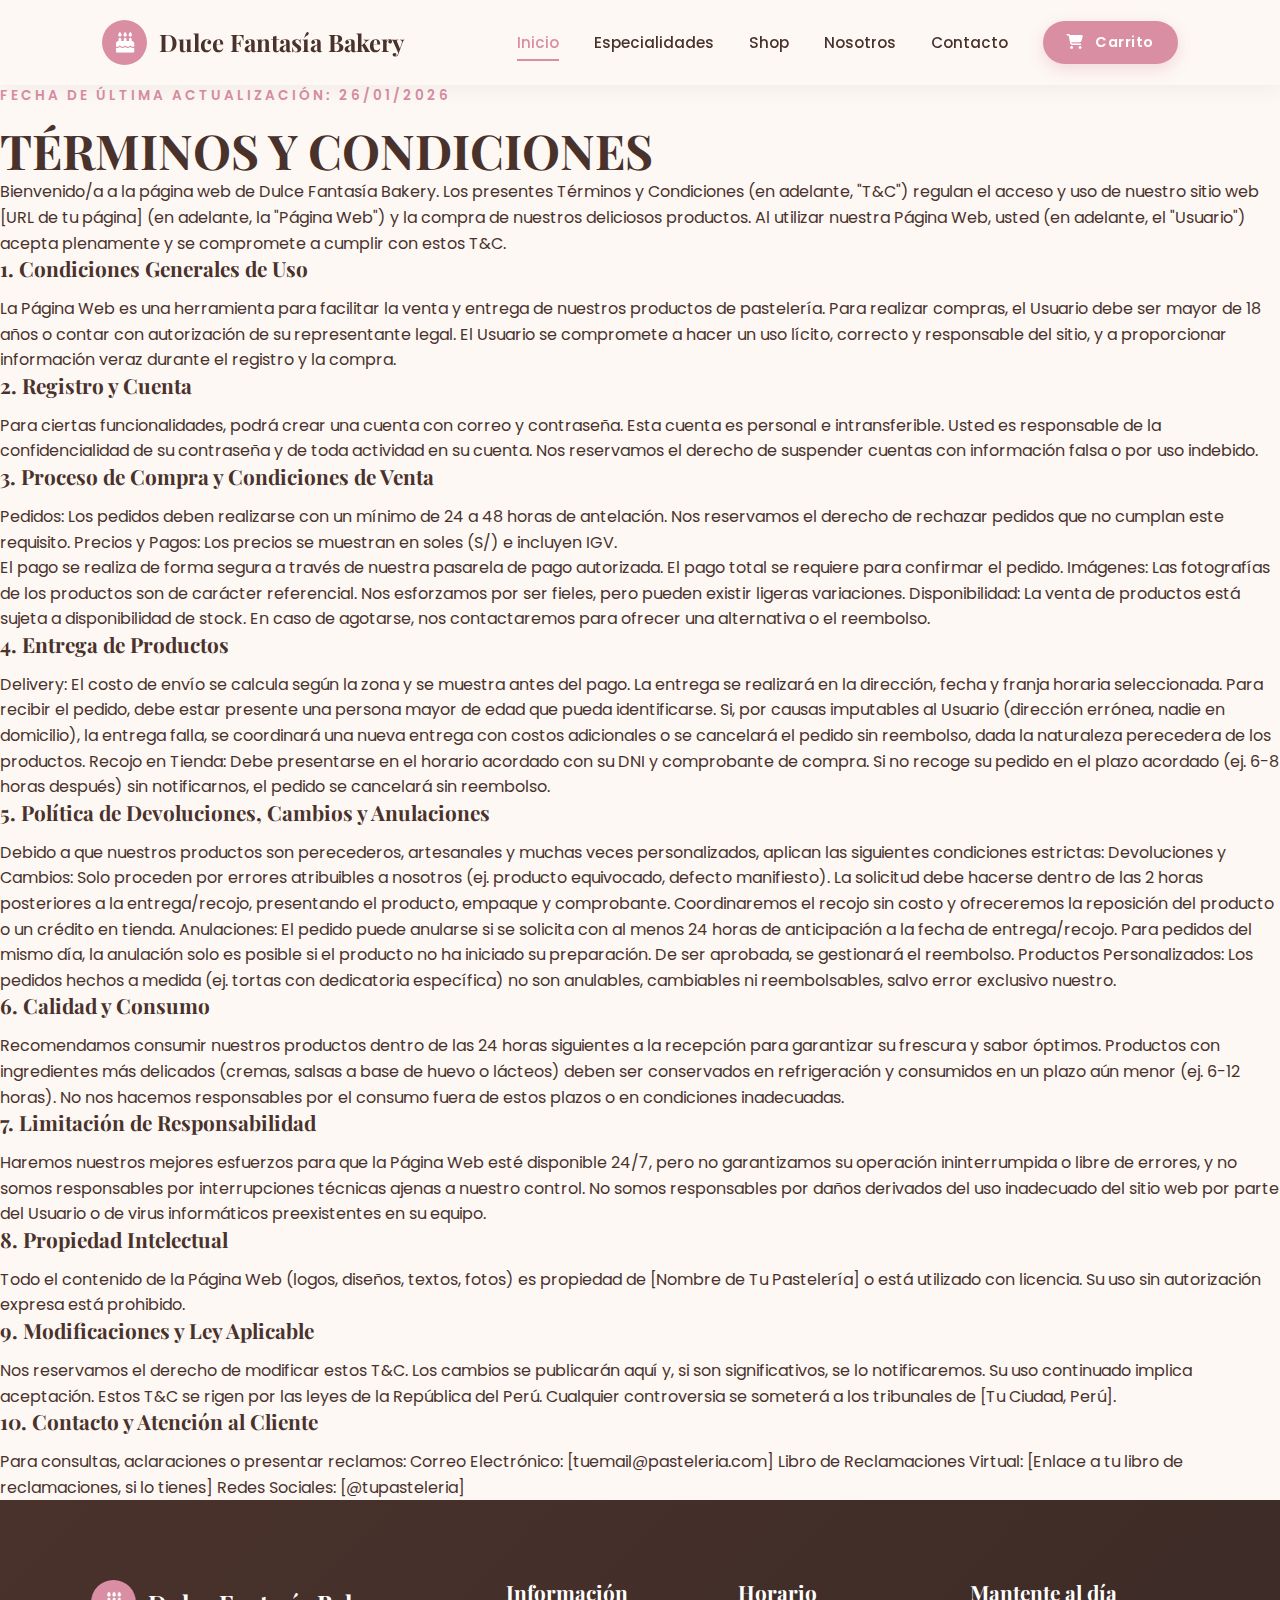
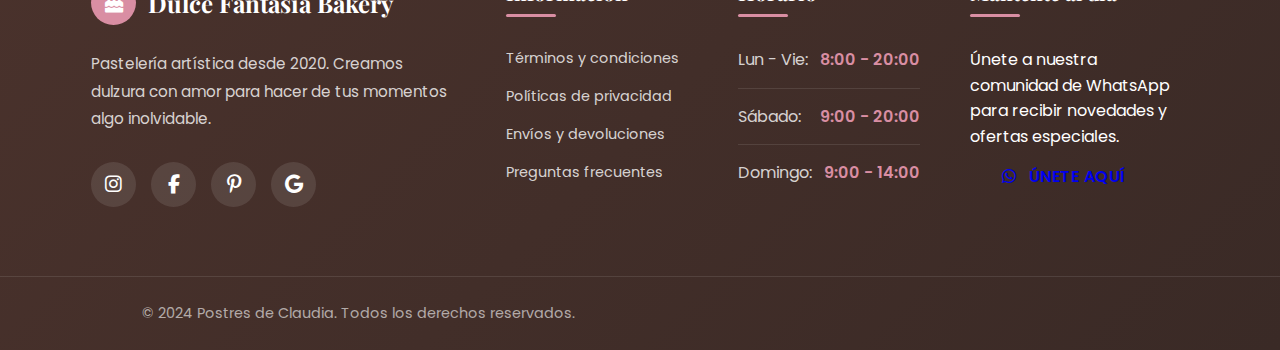
<file: terminos y condiciones.html>
<!DOCTYPE html>
<html lang="es">
<head>
    <meta charset="UTF-8">
    <meta name="viewport" content="width=device-width, initial-scale=1.0">
    <title>Postres de Claudia - Pastelería Artística</title>
    
    <!-- Meta tags para SEO y redes sociales -->
    <meta name="description" content="Pastelería artesanal Postres de Claudia. Endulzamos tus momentos especiales con pasteles y dulces artesanales hechos con amor.">
    <meta name="keywords" content="pastelería, postres, pasteles, dulces, repostería, Madrid, Claudia, croissants, tarta chocolate">
    <meta name="author" content="Postres de Claudia">
    <meta property="og:title" content="Postres de Claudia - Pastelería Artística">
    <meta property="og:description" content="Endulzamos tus momentos especiales con pasteles artesanales">
    <meta property="og:image" content="https://images.unsplash.com/photo-1535141192574-5d4897c12636">
    <meta property="og:url" content="https://postresdeclaudia.com">


    <!-- Fuentes e iconos -->
    <link href="https://fonts.googleapis.com/css2?family=Playfair+Display:wght@700&family=Poppins:wght@300;400;600&display=swap" rel="stylesheet">
    <link rel="stylesheet" href="https://cdnjs.cloudflare.com/ajax/libs/font-awesome/6.4.0/css/all.min.css">
    
    <!-- Favicon (simulado con emoji) -->
    <link rel="icon" href="data:image/svg+xml,<svg xmlns=%22http://www.w3.org/2000/svg%22 viewBox=%220 0 100 100%22><text y=%22.9em%22 font-size=%2290%22>🎂</text></svg>">
    <link rel="stylesheet" href="./style.css">
</head>
<body>
    <!-- Header -->
    <header>
        <a href="./index.html" class="logo">
            <div class="logo-icon">
                <i class="fas fa-birthday-cake"></i>
            </div>
            <span>Dulce Fantasía Bakery</span>
        </a>
        
        <button class="mobile-menu-btn" aria-label="Abrir menú">
            <i class="fas fa-bars"></i>
        </button>
        
        <nav aria-label="Navegación principal">
            <ul class="nav-list" role="menubar">
                <li role="none">
                    <a href="./index.html" class="nav-link active" role="menuitem" aria-current="page">Inicio</a>
                </li>
                <li role="none">
                    <a href="./index.html#especialidades" class="nav-link" role="menuitem">Especialidades</a>
                </li>
                <li role="none">
                    <a href="./index.html#shop" class="nav-link" role="menuitem">Shop</a>
                </li>
                <li role="none">
                    <a href="./index.html#nosotros" class="nav-link" role="menuitem">Nosotros</a>
                </li>
                <li role="none">
                    <a href="./index.html#contacto" class="nav-link" role="menuitem">Contacto</a>
                </li>
                <li role="none">
                    <a href="tel:+123456789" class="btn btn-primary btn-small" role="menuitem">
                        <i class="fas fa-shopping-cart"></i>
                        Carrito
                    </a>
                </li>
            </ul>
        </nav>
    </header>

    <!-- Informacion -->
    <section class="legal">
        <div class="class-legal">
            <p class="section-tag">Fecha de última actualización: 26/01/2026</p>
            <h2 class="section-legal">TÉRMINOS Y CONDICIONES</h2>
            <div>
            <p class="section-legal-p"> Bienvenido/a a la página web de Dulce Fantasía Bakery. Los presentes Términos y Condiciones (en adelante, "T&C")
                regulan el acceso y uso de nuestro sitio web [URL de tu página] (en adelante, la "Página Web") y la compra de nuestros deliciosos 
                productos. Al utilizar nuestra Página Web, usted (en adelante, el "Usuario") acepta plenamente y se compromete a cumplir con estos 
                T&C.</p>
            <h4>1. Condiciones Generales de Uso </h4> 
            <p class="section-legal-p">La Página Web es una herramienta para facilitar la venta y entrega de nuestros productos de pastelería. 
                Para realizar compras, el Usuario debe ser mayor de 18 años o contar con autorización de su representante legal. El Usuario se 
                compromete a hacer un uso lícito, correcto y responsable del sitio, y a proporcionar información veraz durante el registro y la compra.</p>

            <h4>2. Registro y Cuenta</h4>
            <p class="section-legal-p">Para ciertas funcionalidades, podrá crear una cuenta con correo y contraseña. Esta cuenta es personal e 
                intransferible. Usted es responsable de la confidencialidad de su contraseña y de toda actividad en su cuenta. Nos reservamos el 
                derecho de suspender cuentas con información falsa o por uso indebido.</p>

            <H4>3. Proceso de Compra y Condiciones de Venta</H4>
            <p class="section-legal-p">Pedidos: Los pedidos deben realizarse con un mínimo de 24 a 48 horas de antelación. Nos reservamos el derecho 
                de rechazar pedidos que no cumplan este requisito. Precios y Pagos: Los precios se muestran en soles (S/) e incluyen IGV.<br>El pago 
                se realiza de forma segura a través de nuestra pasarela de pago autorizada. El pago total se requiere para confirmar el pedido. 
                Imágenes: Las fotografías de los productos son de carácter referencial. Nos esforzamos por ser fieles, pero pueden existir ligeras 
                variaciones. Disponibilidad: La venta de productos está sujeta a disponibilidad de stock. En caso de agotarse, nos contactaremos 
                para ofrecer una alternativa o el reembolso.</p>

            <H4>4. Entrega de Productos</H4>
            <p class="section-legal-p">Delivery:
                El costo de envío se calcula según la zona y se muestra antes del pago.
                La entrega se realizará en la dirección, fecha y franja horaria seleccionada.
                Para recibir el pedido, debe estar presente una persona mayor de edad que pueda identificarse.
                Si, por causas imputables al Usuario (dirección errónea, nadie en domicilio), la entrega falla, se coordinará una nueva entrega con costos 
                adicionales o se cancelará el pedido sin reembolso, dada la naturaleza perecedera de los productos.
                Recojo en Tienda:
                Debe presentarse en el horario acordado con su DNI y comprobante de compra.
                Si no recoge su pedido en el plazo acordado (ej. 6-8 horas después) sin notificarnos, el pedido se cancelará sin reembolso.</p>

            <H4>5. Política de Devoluciones, Cambios y Anulaciones</H4>
            <p class="section-legal-p">Debido a que nuestros productos son perecederos, artesanales y muchas veces personalizados, aplican las siguientes 
                condiciones estrictas:
                Devoluciones y Cambios: Solo proceden por errores atribuibles a nosotros (ej. producto equivocado, defecto manifiesto). La solicitud debe 
                hacerse dentro de las 2 horas posteriores a la entrega/recojo, presentando el producto, empaque y comprobante. Coordinaremos el recojo sin 
                costo y ofreceremos la reposición del producto o un crédito en tienda.
                Anulaciones: El pedido puede anularse si se solicita con al menos 24 horas de anticipación a la fecha de entrega/recojo. Para pedidos del 
                mismo día, la anulación solo es posible si el producto no ha iniciado su preparación. De ser aprobada, se gestionará el reembolso.
                Productos Personalizados: Los pedidos hechos a medida (ej. tortas con dedicatoria específica) no son anulables, cambiables ni reembolsables, 
                salvo error exclusivo nuestro.</p>

            <H4>6. Calidad y Consumo</H4>
            <p class="section-legal-p">Recomendamos consumir nuestros productos dentro de las 24 horas siguientes a la recepción para garantizar su frescura y 
                sabor óptimos.
                Productos con ingredientes más delicados (cremas, salsas a base de huevo o lácteos) deben ser conservados en refrigeración y consumidos en 
                un plazo aún menor (ej. 6-12 horas). No nos hacemos responsables por el consumo fuera de estos plazos o en condiciones inadecuadas.</p>
            <H4>7. Limitación de Responsabilidad</H4>
            <p class="section-legal-p">Haremos nuestros mejores esfuerzos para que la Página Web esté disponible 24/7, pero no garantizamos su operación 
                ininterrumpida o libre de errores, y no somos responsables por interrupciones técnicas ajenas a nuestro control.
                No somos responsables por daños derivados del uso inadecuado del sitio web por parte del Usuario o de virus informáticos preexistentes en 
                su equipo.</p>
            <H4>8. Propiedad Intelectual</H4>
            <p class="section-legal-p">Todo el contenido de la Página Web (logos, diseños, textos, fotos) es propiedad de [Nombre de Tu Pastelería] 
            o está utilizado con licencia. Su uso sin autorización expresa está prohibido.</p>
            <H4>9. Modificaciones y Ley Aplicable</H4>
            <p class="section-legal-p">Nos reservamos el derecho de modificar estos T&C. Los cambios se publicarán aquí y, si son significativos, se lo 
                notificaremos. Su uso continuado implica aceptación.
                Estos T&C se rigen por las leyes de la República del Perú. Cualquier controversia se someterá a los tribunales de [Tu Ciudad, Perú].

            <H4>10. Contacto y Atención al Cliente</H4>
            <p class="section-legal-p">Para consultas, aclaraciones o presentar reclamos:
                Correo Electrónico: [tuemail@pasteleria.com]
                Libro de Reclamaciones Virtual: [Enlace a tu libro de reclamaciones, si lo tienes]
                Redes Sociales: [@tupasteleria]</p>
            </div>
        </div>
    </section>

    <!-- Footer -->
    <footer class="footer">
        <div class="footer-container">
            <!-- Columna 1: Logo y descripción -->
            <div class="footer-column logo-column">
                <a href="#inicio" class="footer-logo">
                    <div class="logo-icon">
                        <i class="fas fa-birthday-cake"></i>
                    </div>
                    <span>Dulce Fantasía Bakery</span>
                </a>
                <p class="footer-description">
                    Pastelería artística desde 2020. Creamos dulzura con amor para hacer de tus momentos algo inolvidable.
                </p>
                <div class="social-links">
                    <a href="https://www.instagram.com/dulcefantasiaoficial/" class="social-link" aria-label="Síguenos en Instagram">
                        <i class="fab fa-instagram"></i>
                    </a>
                    <a href="https://www.facebook.com/DulceFantasiaOficialCakeShop" class="social-link" aria-label="Síguenos en Facebook">
                        <i class="fab fa-facebook-f"></i>
                    </a>
                    <a href="https://www.pinterest.com/dulcefantasiaoficial/" class="social-link" aria-label="Síguenos en Pinterest">
                        <i class="fab fa-pinterest-p"></i>
                    </a>
                    <a href="https://sites.google.com/view/dulcefantasiacakeshop" class="social-link" aria-label="Visita nuestra página web">
                        <i class="fab fa-google"></i>
                    </a>
                </div>
            </div>
            
            <!-- Columna 2: Legalidad -->
            <div class="footer-column">
                <h4 class="footer-title">Información</h4>
                <a class="footer-legal" href="./terminos y condiciones.html">Términos y condiciones</a>
                <a class="footer-legal" href="./politicas de privacidad.html">Políticas de privacidad</a>
                <a class="footer-legal" href="#">Envíos y devoluciones</a>
                <a class="footer-legal" href="#">Preguntas frecuentes</a>
            </div>

            <!-- Columna 3: Horario -->
            <div class="footer-column">
                <h4 class="footer-title">Horario</h4>
                <ul class="footer-schedule">
                    <li>
                        <span class="day">Lun - Vie:</span>
                        <span class="time">8:00 - 20:00</span>
                    </li>
                    <li>
                        <span class="day">Sábado:</span>
                        <span class="time">9:00 - 20:00</span>
                    </li>
                    <li>
                        <span class="day">Domingo:</span>
                        <span class="time">9:00 - 14:00</span>
                    </li>
                </ul>
            </div>
            
            <!-- Columna 4: WhatsApp -->
            <div class="footer-column">
                <h4 class="footer-title">Mantente al día</h4>
                <p class="newsletter-text">Únete a nuestra comunidad de WhatsApp para recibir novedades y ofertas especiales.</p>
                <a href="https://wa.me/34123456789" target="_blank" class="btn btn-whatsapp" aria-label="Contáctanos por WhatsApp">
                    <i class="fab fa-whatsapp"></i>
                    ÚNETE AQUÍ
                </a>
            </div>
        </div>
        
        <!-- Línea separadora y copyright -->
        <div class="footer-bottom">
            <div class="footer-bottom-container">
                <p class="copyright">
                    © 2024 Postres de Claudia. Todos los derechos reservados.
                </p>
            </div>
        </div>
    </footer>
    <script src="./javascript.js"></script>
</body>
</html>
</file>
<file: style.css>
/* ===== VARIABLES CSS GLOBALES ===== */
        :root {
            --bg-color: #fdf8f4;
            --primary-pink: #d98ea3;
            --primary-pink-dark: #c47b8f;
            --dark-text: #4a322c;
            --accent-pink: #f4c2cc;
            --light-pink: #fceef2;
            --white: #ffffff;
            --whatsapp-green: #25D366;
            --shadow-light: 0 10px 30px rgba(217, 142, 163, 0.1);
            --shadow-medium: 0 15px 30px rgba(74, 50, 44, 0.1);
            --shadow-heavy: 0 20px 40px rgba(0, 0, 0, 0.15);
            --shadow-button: 0 5px 15px rgba(217, 142, 163, 0.3);
            --transition-fast: all 0.2s ease;
            --transition-normal: all 0.3s ease;
            --transition-slow: all 0.5s ease;
            --border-radius-sm: 12px;
            --border-radius-md: 20px;
            --border-radius-lg: 50px;
            --border-radius-xl: 40px;
            --section-padding: 80px 8%;
            --container-max: 1200px;
        }

        /* ===== RESET Y ESTILOS BASE ===== */
        * {
            margin: 0;
            padding: 0;
            box-sizing: border-box;
        }

        html {
            scroll-behavior: smooth;
            scroll-padding-top: 100px;
        }

        body {
            font-family: 'Poppins', sans-serif;
            background-color: var(--bg-color);
            color: var(--dark-text);
            line-height: 1.6;
            overflow-x: hidden;
            width: 100%;
            position: relative;
        }

        /* ===== ANIMACIONES GLOBALES ===== */
        @keyframes fadeInUp {
            from { opacity: 0; transform: translateY(40px); }
            to { opacity: 1; transform: translateY(0); }
        }

        @keyframes fadeIn {
            from { opacity: 0; transform: translateY(30px); }
            to { opacity: 1; transform: translateY(0); }
        }

        @keyframes fadeInLeft {
            from { opacity: 0; transform: translateX(-50px); }
            to { opacity: 1; transform: translateX(0); }
        }

        @keyframes fadeInRight {
            from { opacity: 0; transform: translateX(50px); }
            to { opacity: 1; transform: translateX(0); }
        }

        @keyframes scaleIn {
            from { opacity: 0; transform: scale(0.9); }
            to { opacity: 1; transform: scale(1); }
        }

        @keyframes float {
            0% { transform: translateY(0px); }
            50% { transform: translateY(-10px); }
            100% { transform: translateY(0px); }
        }

        @keyframes pulse {
            0% { transform: scale(1); }
            50% { transform: scale(1.05); }
            100% { transform: scale(1); }
        }

        @keyframes modalFadeIn {
            from { opacity: 0; transform: scale(0.8); }
            to { opacity: 1; transform: scale(1); }
        }

        @keyframes slideIn {
            from { transform: translateX(100%); opacity: 0; }
            to { transform: translateX(0); opacity: 1; }
        }

        @keyframes slideOut {
            from { transform: translateX(0); opacity: 1; }
            to { transform: translateX(100%); opacity: 0; }
        }

        @keyframes spin {
            0% { transform: rotate(0deg); }
            100% { transform: rotate(360deg); }
        }

        /* ===== CLASES DE ANIMACIÓN AL HACER SCROLL ===== */
        .fade-in, .fade-in-left, .fade-in-right, .scale-in, .stagger-item {
            opacity: 0;
            transition: opacity 0.6s ease, transform 0.6s ease;
        }

        .fade-in { transform: translateY(30px); }
        .fade-in-left { transform: translateX(-50px); }
        .fade-in-right { transform: translateX(50px); }
        .scale-in { transform: scale(0.9); }
        .stagger-item { transform: translateY(20px); transition: opacity 0.5s ease, transform 0.5s ease; }

        .fade-in.active, .fade-in-left.active, .fade-in-right.active, .scale-in.active, .stagger-item.active {
            opacity: 1;
            transform: translate(0) scale(1);
        }

        .stagger-item:nth-child(1) { transition-delay: 0.1s; }
        .stagger-item:nth-child(2) { transition-delay: 0.2s; }
        .stagger-item:nth-child(3) { transition-delay: 0.3s; }
        .stagger-item:nth-child(4) { transition-delay: 0.4s; }
        .stagger-item:nth-child(5) { transition-delay: 0.5s; }
        .stagger-item:nth-child(6) { transition-delay: 0.6s; }
        .stagger-item:nth-child(7) { transition-delay: 0.7s; }
        .stagger-item:nth-child(8) { transition-delay: 0.8s; }

        /* ===== TIPOGRAFÍA GLOBAL ===== */
        h1, h2, h3, h4 {
            font-family: 'Playfair Display', serif;
            font-weight: 700;
            line-height: 1.2;
        }

        h1 { font-size: clamp(2.5rem, 6vw, 4rem); }
        h2 { font-size: clamp(2rem, 5vw, 3rem); }
        h3 { font-size: clamp(1.3rem, 3vw, 1.8rem); }
        h4 { font-size: clamp(1.1rem, 2.5vw, 1.3rem); margin-bottom: 15px; }

        .section-tag {
            color: var(--primary-pink);
            font-size: 0.85rem;
            letter-spacing: 3px;
            text-transform: uppercase;
            font-weight: 600;
            display: block;
            margin-bottom: 15px;
        }

        .section-title {
            font-family: 'Playfair Display', serif;
            font-size: clamp(2rem, 5vw, 3rem);
            color: var(--dark-text);
            margin-bottom: 20px;
            position: relative;
            display: inline-block;
        }

        .section-title::after {
            content: '';
            position: absolute;
            bottom: -10px;
            left: 50%;
            transform: translateX(-50%);
            width: 80px;
            height: 3px;
            background: var(--primary-pink);
            border-radius: 3px;
        }

        .section-desc {
            max-width: 720px;
            margin: 30px auto 50px;
            color: var(--dark-text);
            opacity: 0.8;
            font-size: 1.1rem;
            line-height: 1.8;
        }

        /* ===== COMPONENTES REUTILIZABLES ===== */
        .btn {
            display: inline-flex;
            align-items: center;
            justify-content: center;
            gap: 12px;
            padding: 14px 32px;
            border-radius: var(--border-radius-lg);
            text-decoration: none;
            font-weight: 600;
            font-size: 1rem;
            transition: var(--transition-normal);
            border: none;
            cursor: pointer;
            position: relative;
            overflow: hidden;
            letter-spacing: 0.5px;
        }

        .btn::before {
            content: '';
            position: absolute;
            top: 50%;
            left: 50%;
            width: 0;
            height: 0;
            border-radius: 50%;
            background: rgba(255, 255, 255, 0.3);
            transform: translate(-50%, -50%);
            transition: width 0.6s, height 0.6s;
        }

        .btn:hover::before {
            width: 300px;
            height: 300px;
        }

        .btn-primary {
            background-color: var(--primary-pink);
            color: var(--white);
            box-shadow: var(--shadow-button);
        }

        .btn-primary:hover {
            background-color: var(--primary-pink-dark);
            transform: translateY(-3px);
            box-shadow: 0 8px 20px rgba(217, 142, 163, 0.4);
        }

        .btn-secondary {
            border: 2px solid var(--dark-text);
            color: var(--dark-text);
            background: transparent;
        }

        .btn-secondary:hover {
            background-color: var(--dark-text);
            color: var(--white);
            transform: translateY(-3px);
        }

        .btn-small {
            padding: 10px 24px;
            font-size: 0.9rem;
        }

        .btn-wts {
            background-color: var(--whatsapp-green);
            color: var(--white);
        }

        .btn-wts:hover {
            background-color: var(--white);
            transform: translateY(-3px);
            box-shadow: var(--shadow-heavy);
            color: var(--whatsapp-green);
            border: solid 0.5px var(--whatsapp-green);
        }

        /* ===== HEADER ===== */
        header {
            display: flex;
            justify-content: space-between;
            align-items: center;
            padding: 20px 8%;
            background-color: var(--bg-color);
            position: sticky;
            top: 0;
            z-index: 1000;
            box-shadow: 0 5px 20px rgba(0, 0, 0, 0.05);
            transition: var(--transition-normal);
        }

        header.scrolled {
            padding: 15px 8%;
            backdrop-filter: blur(10px);
            background-color: rgba(253, 248, 244, 0.95);
        }

        .logo {
            display: flex;
            align-items: center;
            gap: 12px;
            font-family: 'Playfair Display', serif;
            font-size: 1.5rem;
            color: var(--dark-text);
            text-decoration: none;
            font-weight: 700;
            transition: var(--transition-normal);
            z-index: 1002;
        }

        .logo:hover {
            color: var(--primary-pink);
        }

        .logo-icon {
            width: 45px;
            height: 45px;
            background-color: var(--primary-pink);
            border-radius: 50%;
            display: flex;
            align-items: center;
            justify-content: center;
            color: var(--white);
            transition: var(--transition-normal);
            font-size: 1.3rem;
        }

        .logo:hover .logo-icon {
            transform: scale(1.1) rotate(5deg);
            background-color: var(--primary-pink-dark);
        }

        nav {
            display: flex;
            align-items: center;
        }

        .nav-list {
            display: flex;
            list-style: none;
            gap: 35px;
            margin: 0;
            padding: 0;
            align-items: center;
        }

        .nav-link {
            text-decoration: none;
            color: var(--dark-text);
            font-weight: 500;
            font-size: 0.95rem;
            transition: var(--transition-normal);
            position: relative;
            padding: 8px 0;
            cursor: pointer;
        }

        .nav-link::after {
            content: '';
            position: absolute;
            bottom: 0;
            left: 0;
            width: 0;
            height: 2px;
            background-color: var(--primary-pink);
            transition: var(--transition-normal);
        }

        .nav-link:hover::after,
        .nav-link.active::after {
            width: 100%;
        }

        .nav-link:hover,
        .nav-link.active {
            color: var(--primary-pink);
        }

        .mobile-menu-btn {
            display: none;
            background: none;
            border: none;
            font-size: 1.8rem;
            color: var(--dark-text);
            cursor: pointer;
            padding: 5px;
            z-index: 1002;
            transition: var(--transition-normal);
        }

        .mobile-menu-btn:hover {
            color: var(--primary-pink);
        }

        /* ===== BOTÓN CARRITO ===== */
        .cart-btn {
            position: relative;
            display: flex;
            align-items: center;
            gap: 8px;
        }

        .cart-badge {
            background-color: var(--primary-pink);
            color: var(--white);
            font-size: 0.7rem;
            font-weight: 600;
            width: 20px;
            height: 20px;
            border-radius: 50%;
            display: flex;
            align-items: center;
            justify-content: center;
            border: 2px solid var(--white);
            transition: var(--transition-normal);
        }

        /* ===== CARRITO DESPLEGABLE ===== */
        .cart-sidebar {
            position: fixed;
            top: 0;
            right: -450px;
            width: 100%;
            max-width: 420px;
            height: 100vh;
            background: var(--white);
            box-shadow: var(--shadow-heavy);
            z-index: 2000;
            transition: right 0.4s cubic-bezier(0.25, 0.46, 0.45, 0.94);
            display: flex;
            flex-direction: column;
            overflow: hidden;
        }

        .cart-sidebar.open {
            right: 0;
        }

        .cart-header {
            display: flex;
            justify-content: space-between;
            align-items: center;
            padding: 25px 25px 15px;
            border-bottom: 2px solid var(--light-pink);
        }

        .cart-header h3 {
            font-size: 1.5rem;
            margin: 0;
            display: flex;
            align-items: center;
            gap: 12px;
            color: var(--dark-text);
        }

        .cart-header h3 i {
            color: var(--primary-pink);
        }

        .close-cart {
            background: none;
            border: none;
            font-size: 1.8rem;
            cursor: pointer;
            color: var(--dark-text);
            transition: var(--transition-normal);
            width: 40px;
            height: 40px;
            display: flex;
            align-items: center;
            justify-content: center;
            border-radius: 50%;
        }

        .close-cart:hover {
            background: var(--light-pink);
            color: var(--primary-pink);
            transform: rotate(90deg);
        }

        .cart-items-container {
            flex: 1;
            overflow-y: auto;
            padding: 20px 25px;
        }

        .cart-item {
            display: flex;
            gap: 15px;
            padding: 15px 0;
            border-bottom: 1px solid rgba(0, 0, 0, 0.05);
            animation: fadeInUp 0.3s ease;
        }

        .cart-item-image {
            width: 70px;
            height: 70px;
            border-radius: var(--border-radius-sm);
            overflow: hidden;
            flex-shrink: 0;
        }

        .cart-item-image img {
            width: 100%;
            height: 100%;
            object-fit: cover;
        }

        .cart-item-details {
            flex: 1;
        }

        .cart-item-title {
            font-family: 'Playfair Display', serif;
            font-size: 0.95rem;
            font-weight: 700;
            margin-bottom: 5px;
            color: var(--dark-text);
        }

        .cart-item-price {
            font-size: 0.9rem;
            color: var(--primary-pink);
            font-weight: 600;
            margin-bottom: 8px;
        }

        .cart-item-actions {
            display: flex;
            align-items: center;
            gap: 8px;
            flex-wrap: wrap;
        }

        .quantity-btn {
            width: 28px;
            height: 28px;
            border-radius: 50%;
            border: 1px solid var(--primary-pink);
            background: var(--white);
            color: var(--primary-pink);
            display: flex;
            align-items: center;
            justify-content: center;
            cursor: pointer;
            transition: var(--transition-normal);
            font-size: 0.9rem;
        }

        .quantity-btn:hover {
            background: var(--primary-pink);
            color: var(--white);
            transform: scale(1.1);
        }

        .quantity {
            font-size: 0.95rem;
            font-weight: 600;
            min-width: 25px;
            text-align: center;
        }

        .item-action-btn {
            background: none;
            border: none;
            color: #999;
            cursor: pointer;
            transition: var(--transition-normal);
            font-size: 1rem;
            width: 32px;
            height: 32px;
            display: inline-flex;
            align-items: center;
            justify-content: center;
            border-radius: 50%;
        }

        .item-action-btn:hover {
            background: var(--light-pink);
            transform: scale(1.1);
        }

        .edit-item:hover { color: var(--primary-pink); }
        .remove-item:hover { color: #ff4444; }

        .cart-footer {
            padding: 25px;
            border-top: 2px solid var(--light-pink);
            background: var(--white);
        }

        .cart-total {
            display: flex;
            justify-content: space-between;
            align-items: center;
            margin-bottom: 20px;
            font-size: 1.1rem;
            font-weight: 600;
        }

        .cart-total span:last-child {
            color: var(--primary-pink);
            font-size: 1.3rem;
        }

        .cart-buttons {
            display: flex;
            flex-direction: column;
            gap: 10px;
        }

        .empty-cart-message {
            text-align: center;
            padding: 40px 20px;
            color: var(--dark-text);
            opacity: 0.6;
        }

        .empty-cart-message i {
            font-size: 3rem;
            margin-bottom: 15px;
            color: var(--primary-pink);
            opacity: 0.3;
        }

        .cart-overlay {
            position: fixed;
            top: 0;
            left: 0;
            width: 100%;
            height: 100%;
            background: rgba(0, 0, 0, 0.5);
            z-index: 1999;
            display: none;
            opacity: 0;
            transition: opacity 0.3s ease;
        }

        .cart-overlay.show {
            display: block;
            opacity: 1;
        }

        /* ===== SECCIÓN HERO (CONTENIDO 1) ===== */
        .hero {
            position: relative;
            min-height: 60vh;
            overflow: hidden;
            display: flex;
            align-items: center;
            padding: 0 8%;
            background-color: var(--bg-color);
        }

        .hero-carrusel {
            position: absolute;
            top: 0;
            left: 0;
            width: 100%;
            height: 100%;
            z-index: 1;
        }

        .carrusel-slide {
            position: absolute;
            top: 0;
            left: 0;
            width: 100%;
            height: 100%;
            opacity: 0;
            transition: opacity 1.2s cubic-bezier(0.4, 0, 0.2, 1);
            background-size: cover;
            background-position: center;
            background-repeat: no-repeat;
            will-change: opacity;
        }

        .carrusel-slide.active {
            opacity: 1;
            z-index: 2;
        }

        .hero-overlay {
            position: absolute;
            top: 0;
            left: 0;
            width: 100%;
            height: 100%;
            background: linear-gradient(to right, rgba(253, 248, 244, 0.95) 0%, rgba(253, 248, 244, 0.7) 50%, rgba(253, 248, 244, 0.2) 100%);
            z-index: 3;
        }

        .hero-content {
            position: relative;
            max-width: 55%;
            z-index: 4;
            padding: 40px 0;
            animation: fadeInUp 1s ease;
        }

        .hero-content h1 span {
            color: var(--primary-pink);
            position: relative;
            display: inline-block;
        }

        .hero-content p {
                max-width: 720px;
                margin: 30px 0 50px 0;
                opacity: 0.8;
                font-size: 1.1rem;
                line-height: 1.8;
        }


        .hero-content h1 span::after {
            content: '';
            position: absolute;
            bottom: 5px;
            left: 0;
            width: 100%;
            height: 8px;
            background: var(--accent-pink);
            opacity: 0.3;
            z-index: -1;
        }

        .hero-btns {
            display: flex;
            gap: 20px;
        }

        .carrusel-indicators {
            position: absolute;
            bottom: 30px;
            right: 8%;
            display: flex;
            gap: 12px;
            z-index: 10;
        }

        .indicator {
            width: 14px;
            height: 14px;
            border-radius: 50%;
            background-color: rgba(74, 50, 44, 0.3);
            cursor: pointer;
            transition: var(--transition-normal);
            border: 2px solid transparent;
        }

        .indicator.active {
            background-color: var(--primary-pink);
            transform: scale(1.3);
            box-shadow: 0 0 10px rgba(217, 142, 163, 0.5);
        }

        /* ===== SECCIÓN ESPECIALIDADES (CONTENIDO 1) ===== */
        .specialties {
            padding: var(--section-padding);
            background-color: var(--white);
            text-align: center;
            width: 100%;
        }

        .specialties-grid {
            display: grid;
            grid-template-columns: repeat(4, 1fr);
            gap: 30px;
            margin-top: 50px;
            max-width: var(--container-max);
            margin-left: auto;
            margin-right: auto;
        }

        .card {
            background: var(--white);
            border-radius: var(--border-radius-md);
            overflow: hidden;
            transition: var(--transition-normal);
            text-align: left;
            border: 1px solid rgba(217, 142, 163, 0.1);
            height: 100%;
            display: flex;
            flex-direction: column;
            box-shadow: var(--shadow-light);
        }

        .card:hover {
            transform: translateY(-15px);
            box-shadow: var(--shadow-medium);
            animation: pulse 0.5s ease;
        }

        .card-img {
            width: 100%;
            height: 280px;
            object-fit: cover;
            transition: transform 0.6s cubic-bezier(0.25, 0.46, 0.45, 0.94);
            filter: brightness(0.95);
        }

        .card:hover .card-img {
            transform: scale(1.08);
            filter: brightness(1);
        }

        .card-content {
            padding: 25px;
            flex-grow: 1;
            display: flex;
            flex-direction: column;
            align-items: center;
        }

        .card-text {
            margin: 15px 0;
            text-align: center;
        }

        /* ===== SHOP SECTION (CONTENIDO 1) ===== */
        .shop-section {
            padding: var(--section-padding);
            background-color: var(--bg-color);
            text-align: center;
            width: 100%;
        }

        .shop-section .shop-container {
            max-width: var(--container-max);
            margin: 0 auto;
        }

        .shop-container {
           width: 100%;
        }

        .carousel-wrapper {
            margin-bottom: 60px;
            background: var(--white);
            border-radius: var(--border-radius-xl);
            padding: 35px 25px;
            box-shadow: var(--shadow-light);
            transition: var(--transition-normal);
        }

        .carousel-wrapper:hover {
            box-shadow: var(--shadow-medium);
        }

        .carousel-header {
            text-align: left;
            margin-bottom: 30px;
            padding-left: 15px;
            border-left: 5px solid var(--primary-pink);
        }

        .carousel-title {
            font-family: 'Playfair Display', serif;
            font-size: 1.6rem;
            color: var(--dark-text);
            display: flex;
            align-items: center;
            gap: 15px;
        }

        .carousel-title i {
            font-size: 1.8rem;
            color: var(--primary-pink);
        }

        .carousel-container {
            position: relative;
            width: 100%;
            margin: 0 auto;
        }

        .carousel-track-container {
            overflow: hidden;
            margin: 0 50px;
            border-radius: var(--border-radius-md);
        }

        .carousel-track {
            display: flex;
            list-style: none;
            padding: 0;
            margin: 0;
            transition: transform 0.5s cubic-bezier(0.25, 0.46, 0.45, 0.94);
        }

        .carousel-track .product-card {
            padding: 12px
        }

        /* ===== ESTRUCTURA DE TARJETAS DE PRODUCTO (COMPARTIDA) ===== */
        .product-card {
            flex: 0 0 calc(100% / 4);
            min-width: 0;
            box-sizing: border-box;
        }

        .product-card .card-content {
            background: var(--white);
            border-radius: 20px;
            overflow: hidden;
            box-shadow: 0 5px 15px rgba(0, 0, 0, 0.05);
            transition: all 0.4s ease;
            border: 1px solid rgba(217, 142, 163, 0.1);
            height: 100%;
            display: flex;
            flex-direction: column;
            padding: 0;
        }

        .product-card:hover .card-content {
            transform: translateY(-10px);
            box-shadow: var(--shadow-medium);
            border-color: var(--primary-pink);
        }

        .image-wrapper {
            position: relative;
            width: 100%;
            aspect-ratio: 1/1;
            cursor: pointer;
            overflow: hidden;
        }

        .image-wrapper img {
            width: 100%;
            height: 100%;
            object-fit: cover;
            transition: transform 0.6s ease;
        }

        .image-wrapper:hover img {
            transform: scale(1.1);
        }

        .product-info {
            padding: 20px 15px;
            background: var(--white);
            text-align: center;
        }

        .product-name {
            font-size: 16px;
            font-weight: 700;
            margin: 0 0 8px 0;
            color: var(--dark-text);
            font-family: 'Playfair Display', serif;
        }

        .product-price {
            font-size: 18px;
            font-weight: 700;
            color: var(--primary-pink);
            margin: 0;
        }

        .add-to-cart-bar {
            position: absolute;
            bottom: 0;
            left: 0;
            right: 0;
            background: linear-gradient(to top, rgba(74, 50, 44, 0.95), rgba(74, 50, 44, 0.8));
            color: var(--white);
            border: none;
            padding: 14px 12px;
            width: 100%;
            font-size: 13px;
            font-weight: 600;
            text-transform: uppercase;
            cursor: pointer;
            opacity: 0;
            transform: translateY(100%);
            transition: all 0.4s ease;
            letter-spacing: 1.5px;
        }

        .image-wrapper:hover .add-to-cart-bar {
            opacity: 1;
            transform: translateY(0);
        }

        .add-to-cart-bar:hover {
            background: var(--primary-pink);
        }

        /* ===== BOTONES DE NAVEGACIÓN DE CARRUSEL ===== */
        .nav-btn {
            position: absolute;
            top: 50%;
            transform: translateY(-50%);
            background: var(--white);
            border: 2px solid var(--primary-pink);
            color: var(--primary-pink);
            width: 48px;
            height: 48px;
            cursor: pointer;
            z-index: 10;
            border-radius: 50%;
            transition: all 0.3s ease;
            display: flex;
            align-items: center;
            justify-content: center;
            font-size: 1.1rem;
            box-shadow: var(--shadow-light);
        }

        .nav-btn:hover {
            background: var(--primary-pink);
            color: var(--white);
            transform: translateY(-50%) scale(1.1);
            box-shadow: var(--shadow-button);
        }

        .prev-btn {
            left: -15px;
        }

        .next-btn {
            right: -15px;
        }

        .shop-footer {
            margin-top: 40px;
        }

        .shop-cta {
            margin-top: 30px;
        }

        /* ===== NUESTRA HISTORIA (CONTENIDO 1) ===== */
        .our-story {
            padding: var(--section-padding);
            background-color: var(--white);
            text-align: center;
            width: 100%;
        }

        .story-container {
            display: grid;
            grid-template-columns: 1fr 1fr;
            align-items: center;
            gap: 60px;
            max-width: var(--container-max);
            margin: 50px auto 0;
        }

        .story-content {
            text-align: left;
            width: 100%;
        }

        .story-features {
            display: grid;
            grid-template-columns: repeat(2, 1fr);
            gap: 30px;
            margin-bottom: 40px;
        }

        .feature-item {
            display: flex;
            align-items: flex-start;
            gap: 18px;
            text-align: left;
            padding: 20px;
            border-radius: var(--border-radius-md);
            transition: var(--transition-normal);
        }

        .feature-item:hover {
            box-shadow: var(--shadow-light);
            transform: translateY(-5px);
            background-color: rgba(217, 142, 163, 0.05);
        }

        .feature-icon {
            width: 50px;
            height: 50px;
            background: linear-gradient(135deg, var(--light-pink), var(--accent-pink));
            border-radius: 50%;
            display: flex;
            align-items: center;
            justify-content: center;
            color: var(--primary-pink-dark);
            flex-shrink: 0;
            font-size: 1.3rem;
            transition: var(--transition-normal);
        }

        .feature-item:hover .feature-icon {
            background: var(--primary-pink);
            color: var(--white);
            transform: scale(1.1) rotate(5deg);
            animation: float 3s ease infinite;
        }

        .stats {
            display: grid;
            grid-template-columns: repeat(3, 1fr);
            gap: 20px;
            padding: 30px;
            border-radius: var(--border-radius-md);
            box-shadow: var(--shadow-medium);
            color: var(--white);
            transition: var(--transition-normal);
            background: linear-gradient(135deg, var(--primary-pink), var(--primary-pink-dark));
        }

        .stats:hover {
            box-shadow: var(--shadow-heavy);
            transform: translateY(-5px);
        }

        .stat-item {
            text-align: center;
            transition: var(--transition-normal);
        }

        .stat-item:hover {
            transform: scale(1.1);
        }

        .stat-number {
            font-family: 'Playfair Display', serif;
            font-size: 2.5rem;
            font-weight: 700;
            margin-bottom: 5px;
            color: var(--white);
        }

        .story-slider {
            position: relative;
            width: 100%;
            height: 500px;
            border-radius: var(--border-radius-xl);
            overflow: hidden;
            box-shadow: var(--shadow-heavy);
            transition: var(--transition-normal);
        }

        .story-slider:hover {
            transform: scale(1.02);
            box-shadow: var(--shadow-heavy);
        }

        .slider-container {
            width: 100%;
            height: 100%;
            position: relative;
        }

        .slide {
            position: absolute;
            top: 0;
            left: 0;
            width: 100%;
            height: 100%;
            opacity: 0;
            transform: scale(1.1);
            transition: opacity 0.8s ease, transform 0.8s ease;
            display: flex;
            align-items: center;
            justify-content: center;
            z-index: 1;
        }

        .slide.active {
            opacity: 1;
            transform: scale(1);
            z-index: 3;
        }

        .slide-img {
            width: 100%;
            height: 100%;
            object-fit: cover;
        }

        .slide-content {
            position: absolute;
            bottom: 0;
            left: 0;
            right: 0;
            background: linear-gradient(to top, rgba(0, 0, 0, 0.9), transparent);
            color: var(--white);
            padding: 40px 30px 30px;
            text-align: left;
        }

        .slide-title {
            font-family: 'Playfair Display', serif;
            font-size: 1.5rem;
            margin-bottom: 10px;
            color: var(--white);
        }

        .slide-desc {
            font-size: 1rem;
            opacity: 0.9;
            max-width: 80%;
        }

        .slider-controls {
            position: absolute;
            bottom: 30px;
            left: 0;
            right: 0;
            display: flex;
            justify-content: center;
            align-items: center;
            gap: 15px;
            z-index: 10;
        }

        .slider-dots {
            display: flex;
            gap: 12px;
        }

        .slider-dot {
            width: 12px;
            height: 12px;
            border-radius: 50%;
            background-color: rgba(255, 255, 255, 0.5);
            cursor: pointer;
            transition: var(--transition-normal);
            border: 2px solid transparent;
            padding: 0;
        }

        .slider-dot.active {
            background-color: var(--white);
            transform: scale(1.3);
        }

        /* ===== CONTACTO (CONTENIDO 1) ===== */
        .contact {
            padding: var(--section-padding);
            background-color: var(--bg-color);
            width: 100%;
        }

        .contact-header {
            text-align: center;
            margin-bottom: 60px;
        }

        .contact-main-container {
            display: grid;
            grid-template-columns: 1fr 1.5fr;
            gap: 50px;
            max-width: 1300px;
            margin: 0 auto;
            align-items: stretch;
        }

        .contact-left-column {
            display: grid;
            grid-template-columns: repeat(2, 1fr);
            gap: 25px;
            align-content: start;
        }

        .email-card {
            grid-column: span 2;
        }

        .contact-card {
            background: var(--white);
            border-radius: var(--border-radius-md);
            padding: 30px 20px;
            box-shadow: var(--shadow-light);
            border: 1px solid rgba(217, 142, 163, 0.1);
            transition: var(--transition-normal);
            height: 100%;
            display: flex;
            flex-direction: column;
            align-items: center;
            text-align: center;
        }

        .contact-card:hover {
            transform: translateY(-10px) scale(1.02);
            box-shadow: var(--shadow-medium);
            border-color: var(--primary-pink);
        }

        .circle-icon {
            width: 70px;
            height: 70px;
            background: linear-gradient(135deg, var(--primary-pink), var(--primary-pink-dark));
            border-radius: 50%;
            display: flex;
            align-items: center;
            justify-content: center;
            color: var(--white);
            margin: 0 auto 20px;
            font-size: 1.8rem;
            transition: var(--transition-normal);
        }

        .contact-card:hover .circle-icon {
            transform: scale(1.1) rotate(360deg);
            animation: float 3s ease infinite;
        }

        .map-right-column {
            height: 100%;
            min-height: 450px;
        }

        .map-container-full {
            width: 100%;
            height: 100%;
            min-height: 450px;
            border-radius: var(--border-radius-md);
            overflow: hidden;
            box-shadow: var(--shadow-medium);
            position: relative;
            transition: var(--transition-normal);
        }

        .map-container-full:hover {
            box-shadow: var(--shadow-heavy);
            transform: translateY(-5px);
        }

        /* ===== CONTENIDO 2 - FILTROS Y SHOP ===== */
        .main-content {
            display: flex;
            padding: 20px 8% 40px;
            gap: 30px;
            min-height: calc(100vh - 200px);
        }

        .filters-section {
            width: 15%;
            background-color: var(--white);
            border-radius: var(--border-radius-md);
            box-shadow: var(--shadow-light);
            padding: 20px 15px;
            transition: width 0.3s ease;
            height: fit-content;
            position: sticky;
            top: 100px;
            z-index: 100;
        }

        .filters-section.collapsed {
            width: 60px;
            padding: 20px 10px;
        }

        .filters-section.collapsed .filter-group .filter-btn .btn-text,
        .filters-section.collapsed .filter-group .filter-select,
        .filters-section.collapsed .search-box {
            display: none;
        }

        .filters-section.collapsed .filter-group .filter-btn {
            width: 40px;
            padding: 10px;
            justify-content: center;
        }

        .filters-section.collapsed .filter-group .filter-btn i {
            margin: 0;
        }

        .filters-section.collapsed .filters-header h3 {
            display: none;
        }

        .filters-section.collapsed .filters-header {
            justify-content: center;
        }

        .filters-header {
            display: flex;
            justify-content: space-between;
            align-items: center;
            margin-bottom: 20px;
            padding-bottom: 10px;
            border-bottom: 2px solid var(--light-pink);
        }

        .filters-header h3 {
            font-size: 1.2rem;
            color: var(--dark-text);
            font-family: 'Playfair Display', serif;
            margin: 0;
        }

        .toggle-filters {
            background: var(--light-pink);
            border: none;
            width: 35px;
            height: 35px;
            border-radius: 50%;
            display: flex;
            align-items: center;
            justify-content: center;
            color: var(--primary-pink);
            cursor: pointer;
            transition: var(--transition-normal);
            font-size: 1rem;
            z-index: 101;
        }

        .toggle-filters:hover {
            background: var(--primary-pink);
            color: var(--white);
            transform: scale(1.1);
        }

        .filters-container {
            display: flex;
            flex-direction: column;
            gap: 20px;
        }

        .filter-group {
            display: flex;
            flex-direction: column;
            gap: 10px;
        }

        .filter-group .filter-btn {
            position: relative;
            overflow: visible;
            background: var(--light-pink);
            border: 2px solid transparent;
            color: var(--dark-text);
            padding: 10px;
            border-radius: var(--border-radius-lg);
            font-weight: 600;
            font-size: 0.9rem;
            cursor: pointer;
            transition: var(--transition-normal);
            display: flex;
            align-items: center;
            gap: 10px;
            width: 100%;
            text-align: left;
        }

        .filter-group .filter-btn i {
            color: var(--primary-pink);
            font-size: 1rem;
            min-width: 20px;
        }

        .filter-group .filter-btn .btn-text {
            font-size: 0.9rem;
            white-space: nowrap;
            font-weight: 600;
        }

        .filters-section.collapsed .filter-group .filter-btn {
            position: relative;
        }

        .filters-section.collapsed .filter-group .filter-btn .btn-text {
            position: absolute;
            left: 100%;
            top: 50%;
            transform: translateY(-50%) translateX(-10px);
            white-space: nowrap;
            background: rgba(0,0,0,0.8);
            color: white;
            padding: 5px 10px;
            border-radius: 4px;
            margin-left: 10px;
            opacity: 0;
            visibility: hidden;
            transition: all 0.3s ease;
            z-index: 9999;
            pointer-events: none;
            font-size: 0.85rem;
            display: block;
        }

        .filters-section.collapsed .filter-group .filter-btn:hover .btn-text {
            opacity: 1;
            color: var(--white);
            visibility: visible;
            transform: translateY(-50%) translateX(0);
        }

        .filters-section.collapsed .filter-group .filter-btn .btn-text::before {
            content: '';
            position: absolute;
            right: 100%;
            top: 50%;
            transform: translateY(-50%);
            border-width: 5px;
            border-style: solid;
            border-color: transparent rgba(0,0,0,0.8) transparent transparent;
        }

        .filter-group .filter-btn:hover {
            background: var(--primary-pink);
            color: var(--white);
            transform: translateX(5px);
            box-shadow: var(--shadow-light);
        }

        .filter-group .filter-btn:hover i {
            color: var(--white);
        }

        .filter-group .filter-btn.active {
            background: var(--primary-pink);
            color: var(--white);
            border-color: var(--primary-pink-dark);
        }

        .filter-group .filter-btn.active i {
            color: var(--white);
        }

        .filter-select {
            padding: 12px 15px;
            border: 2px solid var(--light-pink);
            border-radius: var(--border-radius-lg);
            font-family: 'Poppins', sans-serif;
            font-size: 0.9rem;
            color: var(--dark-text);
            background: var(--white);
            cursor: pointer;
            outline: none;
            transition: var(--transition-normal);
            width: 100%;
        }

        .filter-select:hover {
            border-color: var(--primary-pink);
        }

        .filter-select:focus {
            border-color: var(--primary-pink);
            box-shadow: 0 0 0 3px rgba(217, 142, 163, 0.2);
        }

        .search-box {
            position: relative;
            width: 100%;
        }

        .search-box i {
            position: absolute;
            left: 15px;
            top: 50%;
            transform: translateY(-50%);
            color: var(--primary-pink);
            font-size: 1rem;
            pointer-events: none;
        }

        .search-input {
            width: 100%;
            padding: 12px 15px 12px 45px;
            border: 2px solid var(--light-pink);
            border-radius: var(--border-radius-lg);
            font-family: 'Poppins', sans-serif;
            font-size: 0.95rem;
            color: var(--dark-text);
            background: var(--white);
            transition: var(--transition-normal);
            outline: none;
        }

        .search-input:hover {
            border-color: var(--primary-pink);
        }

        .search-input:focus {
            border-color: var(--primary-pink);
            box-shadow: 0 0 0 3px rgba(217, 142, 163, 0.2);
        }

        .search-input::placeholder {
            color: var(--dark-text);
            opacity: 0.5;
        }

        .shop-content {
            width: 85%;
            background-color: var(--bg-color);
            transition: width 0.3s ease;
            position: relative;
            z-index: 1;
        }

        .shop-content.expanded {
            width: calc(100% - 60px - 30px);
        }

        .products-grid {
            display: grid;
            grid-template-columns: repeat(4, 1fr);
            gap: 25px;
            margin-top: 0;
        }

        .loader-container {
            grid-column: 1/-1;
            text-align: center;
            padding: 30px;
            display: none;
        }

        .loader-container.show {
            display: block;
        }

        .loader {
            border: 5px solid var(--light-pink);
            border-top: 5px solid var(--primary-pink);
            border-radius: 50%;
            width: 50px;
            height: 50px;
            animation: spin 1s linear infinite;
            margin: 0 auto;
        }

        .end-message {
            grid-column: 1/-1;
            text-align: center;
            padding: 30px;
            color: var(--dark-text);
            opacity: 0.6;
            font-style: italic;
            display: none;
        }

        .end-message.show {
            display: block;
        }

        /* ===== MODAL COMPARTIDO ===== */
        .modal {
            display: none;
            position: fixed;
            z-index: 3000;
            top: 0;
            left: 0;
            width: 100%;
            height: 100%;
            background-color: rgba(0, 0, 0, 0.95);
            justify-content: center;
            align-items: center;
            padding: 20px;
            box-sizing: border-box;
        }

        .modal-content {
            position: relative;
            display: flex;
            max-width: 1200px;
            width: 95%;
            max-height: 90vh;
            background: var(--white);
            border-radius: var(--border-radius-md);
            overflow: hidden;
            animation: modalFadeIn 0.3s ease;
            box-shadow: var(--shadow-heavy);
        }

        .modal-image-container {
            flex: 1;
            background: #000;
            display: flex;
            align-items: center;
            justify-content: center;
            min-width: 0;
            max-width: 50%;
            height: auto;
        }

        .modal-image-container img {
            width: 100%;
            height: 100%;
            object-fit: contain;
            max-height: 90vh;
        }

        .modal-info-container {
            flex: 1;
            padding: 30px;
            background: var(--white);
            display: flex;
            flex-direction: column;
            overflow-y: auto;
            max-width: 50%;
            height: 100%;
            max-height: 90vh;
        }

        .modal-product-title {
            font-family: 'Playfair Display', serif;
            font-size: 2rem;
            color: var(--dark-text);
            margin-bottom: 10px;
            line-height: 1.2;
        }

        .modal-product-price {
            font-size: 1.8rem;
            font-weight: 700;
            color: var(--primary-pink);
            margin-bottom: 15px;
            padding-bottom: 15px;
            border-bottom: 2px solid var(--light-pink);
        }

        .modal-product-description {
            font-size: 1rem;
            line-height: 1.8;
            color: var(--dark-text);
            opacity: 0.9;
            margin-bottom: 15px;
        }

        .customization-section {
            background: var(--light-pink);
            padding: 15px 20px;
            border-radius: var(--border-radius-sm);
            margin-bottom: 15px;
        }

        .customization-section h4 {
            font-size: 1rem;
            margin-bottom: 12px;
            color: var(--dark-text);
            display: flex;
            align-items: center;
            gap: 8px;
        }

        .customization-section h4 i {
            color: var(--primary-pink);
            font-size: 1.1rem;
        }

        .customization-select {
            width: 100%;
            padding: 10px 15px;
            border: 2px solid var(--primary-pink);
            border-radius: var(--border-radius-sm);
            font-family: 'Poppins', sans-serif;
            font-size: 0.95rem;
            color: var(--dark-text);
            background: var(--white);
            cursor: pointer;
            transition: var(--transition-normal);
            outline: none;
        }

        .customization-select:hover {
            border-color: var(--primary-pink-dark);
            box-shadow: var(--shadow-light);
        }

        .customization-select:focus {
            border-color: var(--primary-pink-dark);
            box-shadow: 0 0 0 3px rgba(217, 142, 163, 0.2);
        }

        .modal-product-details {
            background: var(--light-pink);
            padding: 15px 20px;
            border-radius: var(--border-radius-sm);
            margin-bottom: 15px;
        }

        .modal-product-details h4 {
            font-size: 1rem;
            margin-bottom: 12px;
            color: var(--dark-text);
            display: flex;
            align-items: center;
            gap: 8px;
        }

        .modal-product-details ul {
            list-style: none;
            padding: 0;
        }

        .modal-product-details li {
            margin-bottom: 6px;
            display: flex;
            align-items: flex-start;
            gap: 8px;
            font-size: 0.9rem;
            color: var(--dark-text);
            opacity: 0.8;
        }

        .modal-product-details li i {
            color: var(--primary-pink);
            margin-top: 3px;
        }

        .modal-total-price {
            display: flex;
            justify-content: space-between;
            align-items: center;
            padding: 12px 15px;
            background: var(--white);
            border-radius: var(--border-radius-sm);
            margin-bottom: 15px;
            font-size: 1rem;
            font-weight: 600;
            border: 1px solid var(--primary-pink);
        }

        .modal-total-price span:last-child {
            color: var(--primary-pink);
            font-size: 1.2rem;
        }

        .modal-buttons {
            display: flex;
            gap: 12px;
            margin-top: auto;
        }

        .modal-buttons .btn {
            flex: 1;
            padding: 12px 20px;
            font-size: 0.95rem;
        }

        .close-modal-improved {
            position: absolute;
            top: 15px;
            right: 15px;
            width: 40px;
            height: 40px;
            background: rgba(255, 255, 255, 0.9);
            border: none;
            border-radius: 50%;
            display: flex;
            align-items: center;
            justify-content: center;
            font-size: 1.3rem;
            color: var(--dark-text);
            cursor: pointer;
            transition: var(--transition-normal);
            z-index: 10;
            box-shadow: var(--shadow-medium);
        }

        .close-modal-improved:hover {
            background: var(--primary-pink);
            color: var(--white);
            transform: rotate(90deg);
        }

        /* ===== FOOTER ===== */
        .footer {
            background: linear-gradient(135deg, var(--dark-text) 0%, #3a2a26 100%);
            color: var(--white);
            padding-top: 80px;
            width: 100%;
        }

        .footer-container {
            display: grid;
            grid-template-columns: 2fr 1fr 1fr 1.2fr;
            gap: 50px;
            max-width: var(--container-max);
            margin: 0 auto;
            padding: 0 4% 60px;
        }

        .footer-logo {
            display: flex;
            align-items: center;
            gap: 12px;
            text-decoration: none;
            color: var(--white);
            font-family: 'Playfair Display', serif;
            font-size: 1.5rem;
            font-weight: 700;
            margin-bottom: 25px;
            transition: var(--transition-normal);
        }

        .footer-logo:hover {
            color: var(--primary-pink);
        }

        .footer-logo .logo-icon {
            background: var(--primary-pink);
        }

        .footer-description {
            color: rgba(255, 255, 255, 0.8);
            line-height: 1.8;
            margin-bottom: 30px;
            font-size: 0.95rem;
        }

        .social-links {
            display: flex;
            gap: 15px;
        }

        .social-link {
            width: 45px;
            height: 45px;
            background-color: rgba(255, 255, 255, 0.1);
            border-radius: 50%;
            display: flex;
            align-items: center;
            justify-content: center;
            color: var(--white);
            text-decoration: none;
            transition: var(--transition-normal);
            font-size: 1.2rem;
        }

        .social-link:hover {
            background-color: var(--primary-pink);
            transform: translateY(-5px) scale(1.1);
        }

        .footer-title {
            font-family: 'Playfair Display', serif;
            font-size: 1.3rem;
            margin-bottom: 30px;
            color: var(--white);
            position: relative;
            padding-bottom: 12px;
        }

        .footer-title::after {
            content: '';
            position: absolute;
            left: 0;
            bottom: 0;
            width: 50px;
            height: 3px;
            background-color: var(--primary-pink);
            border-radius: 3px;
        }

        .footer-legal {
            color: rgba(255, 255, 255, 0.8);
            font-size: 0.90rem;
            text-decoration: none;
            margin-bottom: 15px;
            display: block;
            transition: var(--transition-normal);
        }

        .footer-legal:hover {
            color: var(--primary-pink);
            transform: translateX(5px);
        }

        .footer-schedule {
            list-style: none;
        }

        .footer-schedule li {
            display: flex;
            justify-content: space-between;
            margin-bottom: 15px;
            padding-bottom: 15px;
            border-bottom: 1px solid rgba(255, 255, 255, 0.1);
        }

        .footer-schedule li:last-child {
            border-bottom: none;
        }

        .footer-schedule .day {
            color: rgba(255, 255, 255, 0.8);
        }

        .footer-schedule .time {
            color: var(--primary-pink);
            font-weight: 600;
        }

        .footer-bottom {
            border-top: 1px solid rgba(255, 255, 255, 0.1);
            padding: 25px 0;
        }

        .footer-bottom-container {
            max-width: var(--container-max);
            margin: 0 auto;
            padding: 0 8%;
            display: flex;
            justify-content: space-between;
            align-items: center;
        }

        .copyright {
            color: rgba(255, 255, 255, 0.6);
            font-size: 0.9rem;
        }

        /* ===== RESPONSIVE ===== */
        @media (max-width: 1200px) {
            .specialties-grid,
            .products-grid {
                grid-template-columns: repeat(3, 1fr);
            }

            .filters-section {
                width: 23%;
                position: static;
            }
            
            .shop-content {
                width: 77%;
            }

            .modal-content {
                flex-direction: column;
            }

            .modal-image-container {
                max-width: 100%;
                max-height: 40vh;
            }

            .modal-info-container {
                max-width: 100%;
                padding: 25px;
            }
        }

        @media (max-width: 992px) {
            .mobile-menu-btn {
                display: block;
            }

            nav {
                position: fixed;
                top: 0;
                right: -100%;
                width: 80%;
                max-width: 400px;
                height: 100vh;
                background-color: var(--white);
                box-shadow: var(--shadow-heavy);
                transition: right 0.3s ease;
                z-index: 1001;
                padding: 100px 30px 30px;
                overflow-y: auto;
            }

            nav.active {
                right: 0;
            }

            .nav-list {
                flex-direction: column;
                gap: 20px;
                align-items: flex-start;
                width: 100%;
            }

            .nav-list li {
                width: 100%;
            }

            .nav-link {
                display: block;
                padding: 12px 0;
                font-size: 1.1rem;
                width: 100%;
            }

            .cart-btn {
                width: 100%;
                justify-content: center;
                margin-top: 20px;
            }

            body.menu-open::before {
                content: '';
                position: fixed;
                top: 0;
                left: 0;
                width: 100%;
                height: 100%;
                background-color: rgba(0, 0, 0, 0.5);
                z-index: 999;
                animation: fadeIn 0.3s ease;
            }

            .hero-content {
                max-width: 70%;
            }

            .hero-content h1 {
                font-size: 3rem;
            }

            .story-container {
                grid-template-columns: 1fr;
                gap: 50px;
            }

            .story-slider {
                height: 450px;
                max-width: 700px;
                margin: 0 auto;
            }

            .story-content {
                text-align: center;
            }

            .feature-item {
                text-align: left;
            }

            .contact-main-container {
                grid-template-columns: 1fr;
                gap: 40px;
            }

            .map-right-column {
                order: -1;
                min-height: 400px;
            }

            .footer-container {
                grid-template-columns: 1fr 1fr;
                gap: 40px;
            }

            .logo-column {
                grid-column: span 2;
                text-align: center;
            }

            .footer-title::after {
                left: 50%;
                transform: translateX(-50%);
            }

            .social-links {
                justify-content: center;
            }

            .main-content {
                flex-direction: column;
            }

            .filters-section {
                width: 100% !important;
                position: static;
            }

            .filters-section.collapsed {
                width: 100% !important;
                padding: 20px 15px;
            }

            .filters-section.collapsed .filter-group .filter-btn .btn-text,
            .filters-section.collapsed .filter-group .filter-select,
            .filters-section.collapsed .search-box {
                display: block;
            }

            .filters-section.collapsed .filter-group .filter-btn {
                padding: 10px;
                justify-content: flex-start;
            }

            .filters-section.collapsed .filter-group .filter-btn i {
                margin-right: 10px;
            }

            .filters-section.collapsed .filters-header h3 {
                display: block;
            }

            .filters-section.collapsed .filters-header {
                justify-content: space-between;
            }

            .toggle-filters {
                visibility: hidden;
            }
            
            .shop-content {
                width: 100%;
            }
            
            .filter-group {
                flex-direction: row;
                flex-wrap: wrap;
            }
            
            .filter-group .filter-btn {
                width: auto;
            }
            
            .specialties-grid,
            .products-grid {
                grid-template-columns: repeat(2, 1fr);
            }

            .modal-content {
                flex-direction: column;
                max-height: 90vh;
                width: 95%;
            }

            .modal-image-container {
                max-height: 40vh;
            }

            .modal-info-container {
                overflow-y: auto;
                padding: 25px;
            }

            .modal-product-title {
                font-size: 1.6rem;
            }

            .modal-product-price {
                font-size: 1.5rem;
                margin-bottom: 15px;
                padding-bottom: 15px;
            }

            .close-modal-improved {
                top: 10px;
                right: 10px;
                width: 40px;
                height: 40px;
                font-size: 1.3rem;
                background: rgba(255, 255, 255, 0.95);
            }
        }

        @media (max-width: 768px) {
            .hero {
                min-height: 80vh;
            }

            .hero-content {
                max-width: 100%;
                text-align: center;
                padding: 20px;
            }

            .hero-btns {
                justify-content: center;
                flex-direction: column;
                align-items: center;
            }

            .hero-btns .btn {
                width: 100%;
                max-width: 300px;
            }

            .hero-overlay {
                background: linear-gradient(to right, rgba(253, 248, 244, 0.95) 0%, rgba(253, 248, 244, 0.95) 100%);
            }

            .carrusel-indicators {
                right: 50%;
                transform: translateX(50%);
            }

            .specialties-grid {
                grid-template-columns: 1fr;
                max-width: 400px;
            }

            .carousel-track-container {
                margin: 0 40px;
            }

            .nav-btn {
                width: 42px;
                height: 42px;
            }

            .prev-btn {
                left: -10px;
            }

            .next-btn {
                right: -10px;
            }

            .story-features {
                grid-template-columns: 1fr;
                gap: 20px;
            }

            .stats {
                grid-template-columns: 1fr;
                gap: 20px;
            }

            .contact-left-column {
                grid-template-columns: 1fr;
            }

            .email-card {
                grid-column: span 1;
            }

            .footer-container {
                grid-template-columns: 1fr;
            }

            .logo-column {
                grid-column: span 1;
            }

            .footer-bottom-container {
                flex-direction: column;
                gap: 15px;
                text-align: center;
            }

            .products-grid {
                grid-template-columns: 1fr;
            }
            
            .modal-content {
                flex-direction: column;
            }
            
            .modal-image-container,
            .modal-info-container {
                max-width: 100%;
            }
            
            .filter-group {
                width: 100%;
            }
            
            .filter-btn,
            .filter-select,
            .search-box {
                width: 100%;
            }

            .add-to-cart-bar {
                opacity: 1;
                transform: translateY(0);
                padding: 12px 10px;
                font-size: 12px;
            }

            .modal-info-container {
                padding: 20px;
            }

            .modal-product-title {
                font-size: 1.4rem;
            }

            .modal-product-price {
                font-size: 1.3rem;
            }

            .modal-product-description {
                font-size: 0.95rem;
            }

            .modal-buttons {
                flex-direction: column;
            }

            .cart-sidebar {
                max-width: 100%;
            }

            .customization-section {
                padding: 12px 15px;
            }
        }

        @media (max-width: 600px) {
            .product-card {
                flex: 0 0 100%;
                padding: 5px 15px;
            }

            .carousel-track-container {
                margin: 0 35px;
            }

            .carousel-title {
                font-size: 1.3rem;
                justify-content: center;
            }

            .carousel-header {
                text-align: center;
                border-left: none;
                border-bottom: 3px solid var(--primary-pink);
                padding-bottom: 15px;
            }

            .story-slider {
                height: 400px;
            }

            .slide-content {
                padding: 30px 20px;
            }

            .slide-title {
                font-size: 1.3rem;
            }
        }

        @media (max-width: 480px) {
            .carousel-track-container {
                margin: 0 30px;
            }

            .nav-btn {
                width: 38px;
                height: 38px;
                font-size: 1rem;
            }

            .prev-btn {
                left: -8px;
            }

            .next-btn {
                right: -8px;
            }

            .story-slider {
                height: 350px;
            }

            .map-right-column {
                min-height: 300px;
            }

            .cart-item {
                flex-direction: column;
                align-items: flex-start;
            }

            .cart-item-image {
                width: 100%;
                height: 150px;
            }

            .cart-item-actions {
                justify-content: flex-start;
            }
        }

        /* Utilidades */
        .loading { opacity: 0; }
        .loaded { opacity: 1; }
</file>
